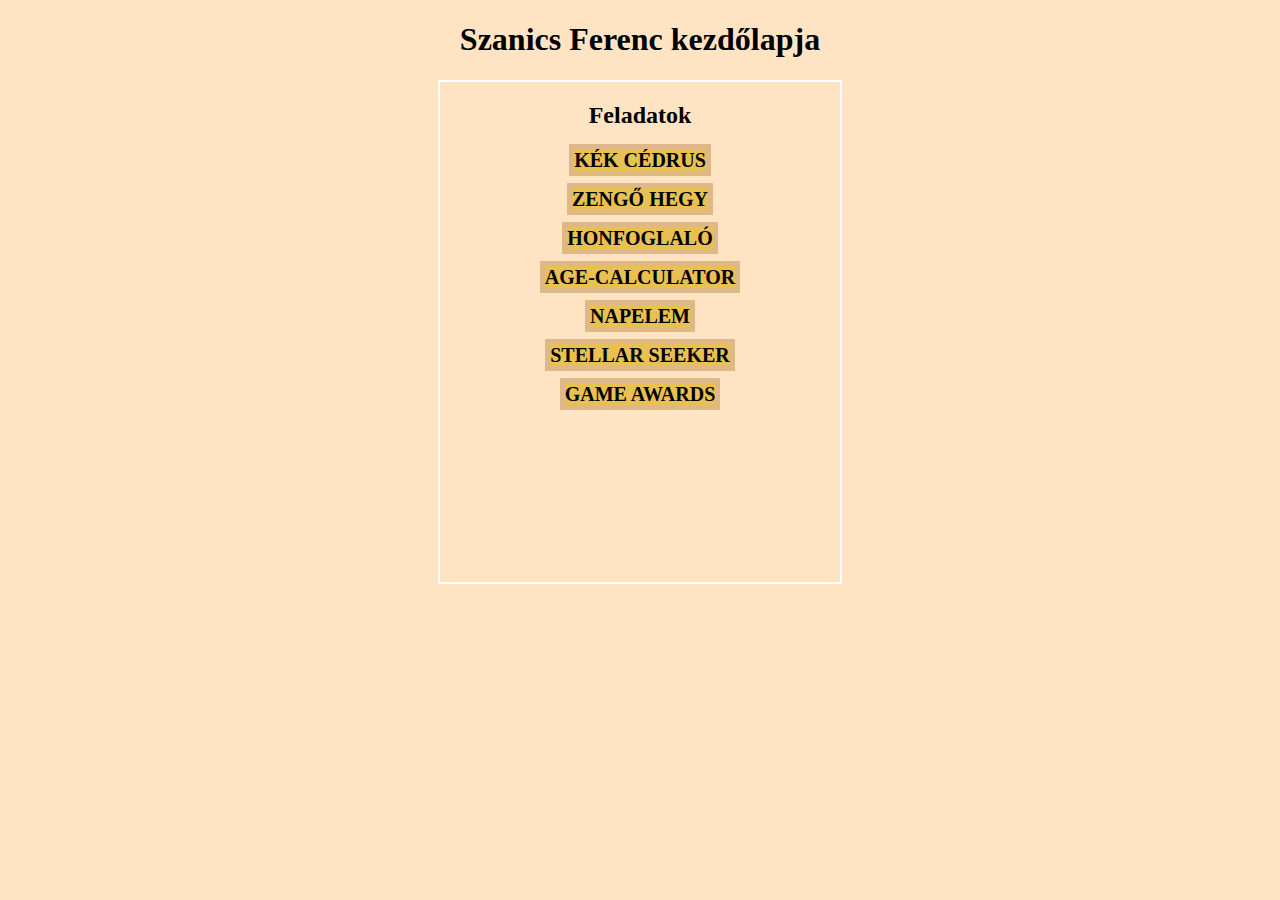
<file: index.html>
<!DOCTYPE html>
<html lang="en">
<head>
    <meta charset="UTF-8">
    <meta name="viewport" content="width=device-width, initial-scale=1.0">
    <title>Bemutatkozás</title>
</head>
<body>
    <style>
        h1{
            text-align: center;
        }
        body{
            background-color:bisque;
        }
        a{
            background-color: rgb(233, 193, 83);
            color: black;
            font-size: 20px;
            font-weight: bold;
            text-decoration: none;
            text-transform: uppercase;
            border: 5px solid burlywood;
        }
        a:hover{
            background-color: rgb(255, 238, 190);
            border: 5px solid rgb(255, 213, 158);
        }
        #container{
            border: 2px solid white;
            width: 400px;
            height: 500px;
            text-align: center;
            margin: auto;
            vertical-align: middle;
        }
    </style>
    <h1>Szanics Ferenc kezdőlapja</h1>
    <div id="container">
    <h2>Feladatok</h2>
    <p><a href="/gitlabor3/index.html" target="_blank">Kék cédrus</a></p>
    <p><a href="/Zengő hegy/Zengő.html" target="_blank">Zengő hegy</a></p>
    <p><a href="/honfoglalo/index.html" target="_blank">Honfoglaló</a></p>
    <p><a href="/Age-calculator/index.html" target="_blank">Age-calculator</a></p>
    <p><a href="/web/napelem.html" target="_blank">Napelem</a></p>
    <p><a href="/Stellar Seeker/index.html" target="_blank">Stellar Seeker</a></p>
    <p><a href="/2. feladat/gameawards.html" target="_blank">Game awards</a></p>
    </div>
</body>
</html>
</file>
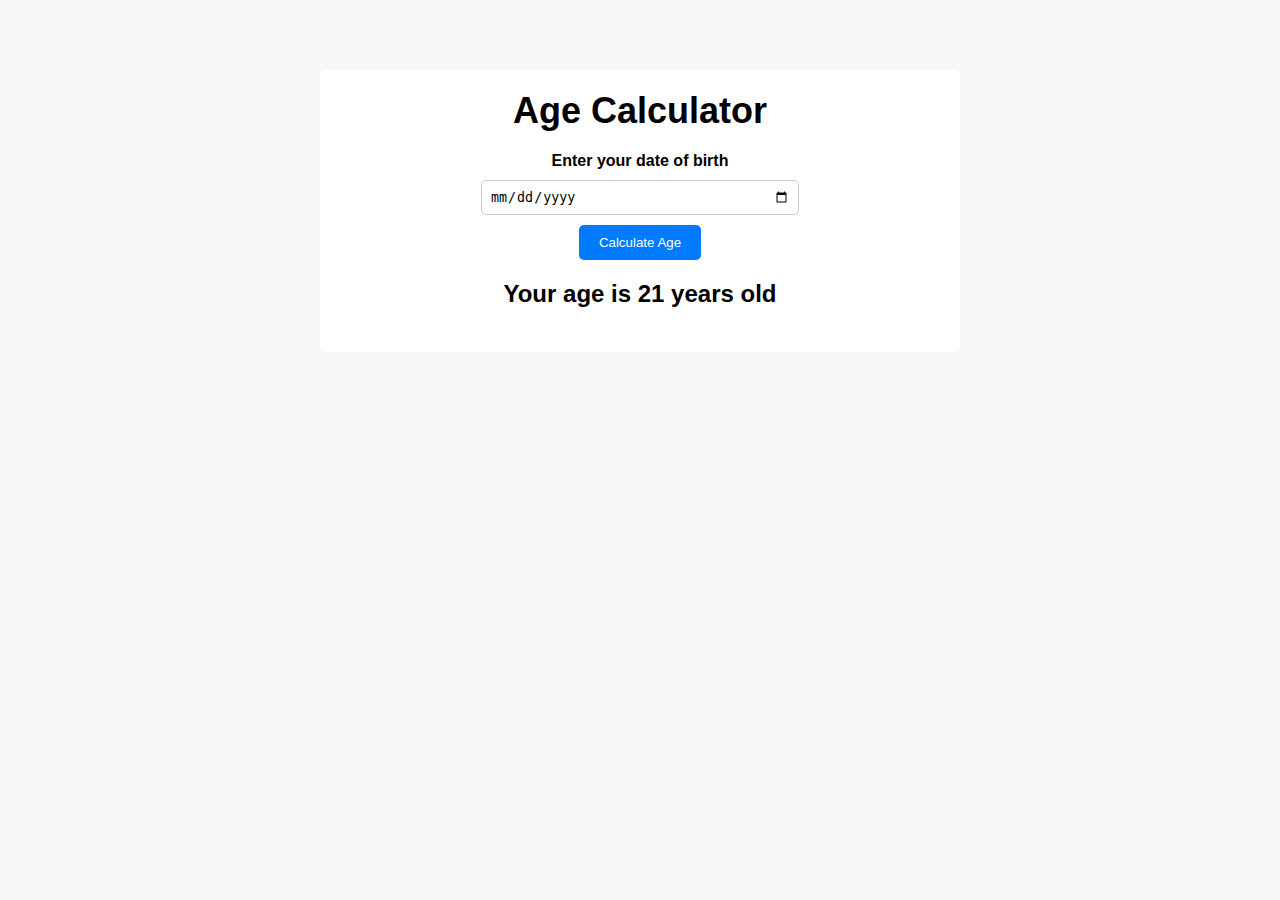
<file: Age-calculator/index.html>
<!DOCTYPE html>
<html lang="en">
<head>
    <meta charset="UTF-8">
    <meta name="viewport" content="width=device-width, initial-scale=1.0">
    <link rel="stylesheet" href="style.css">
    <title>Age calculator</title>
</head>
<body>
    <div class="container">
        <h1>Age Calculator</h1>
        <div class="form">
            <label for="birthdat">Enter your date of birth</label>
            <input type="date" id="birthday" name="birthday">
            <button id="btn">Calculate Age</button>
            <p id="result">Your age is 21 years old</p>
        </div>
    </div>
    <script src="index.js"></script>
</body>
</html>
</file>
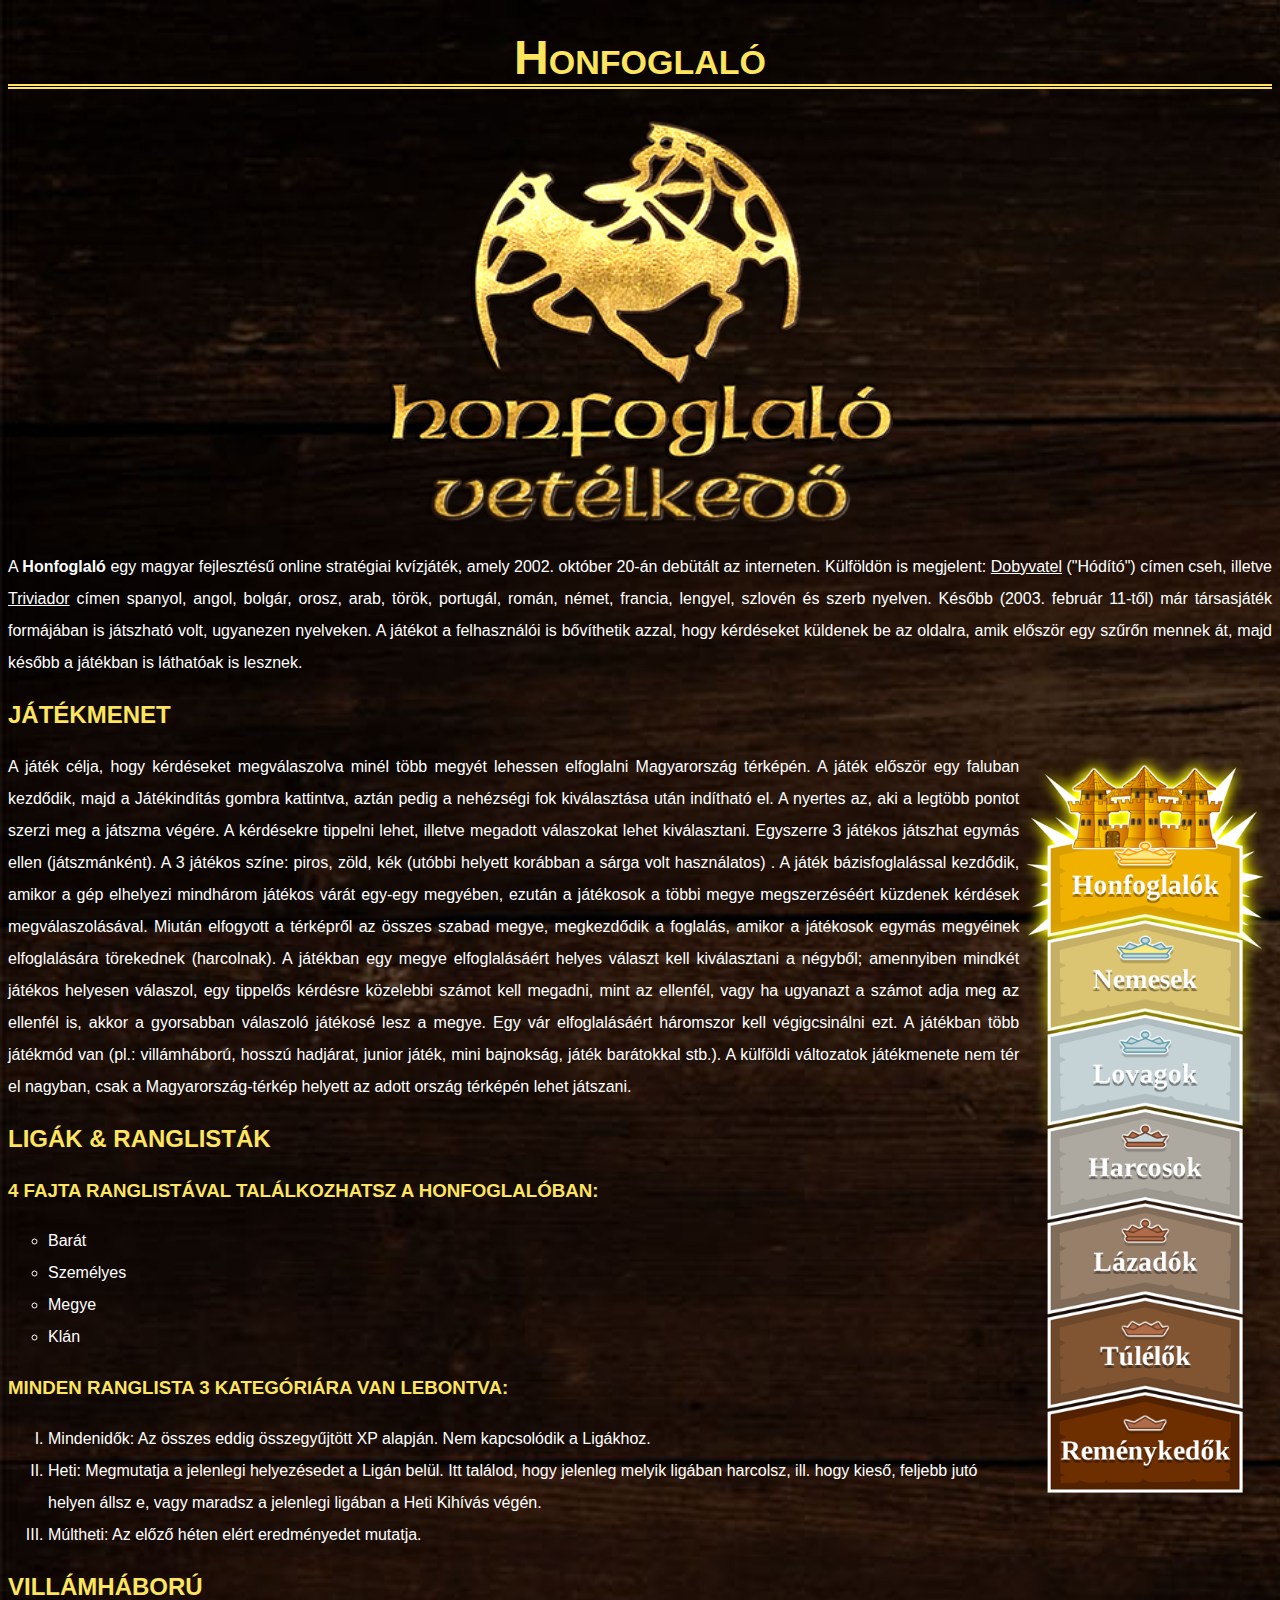
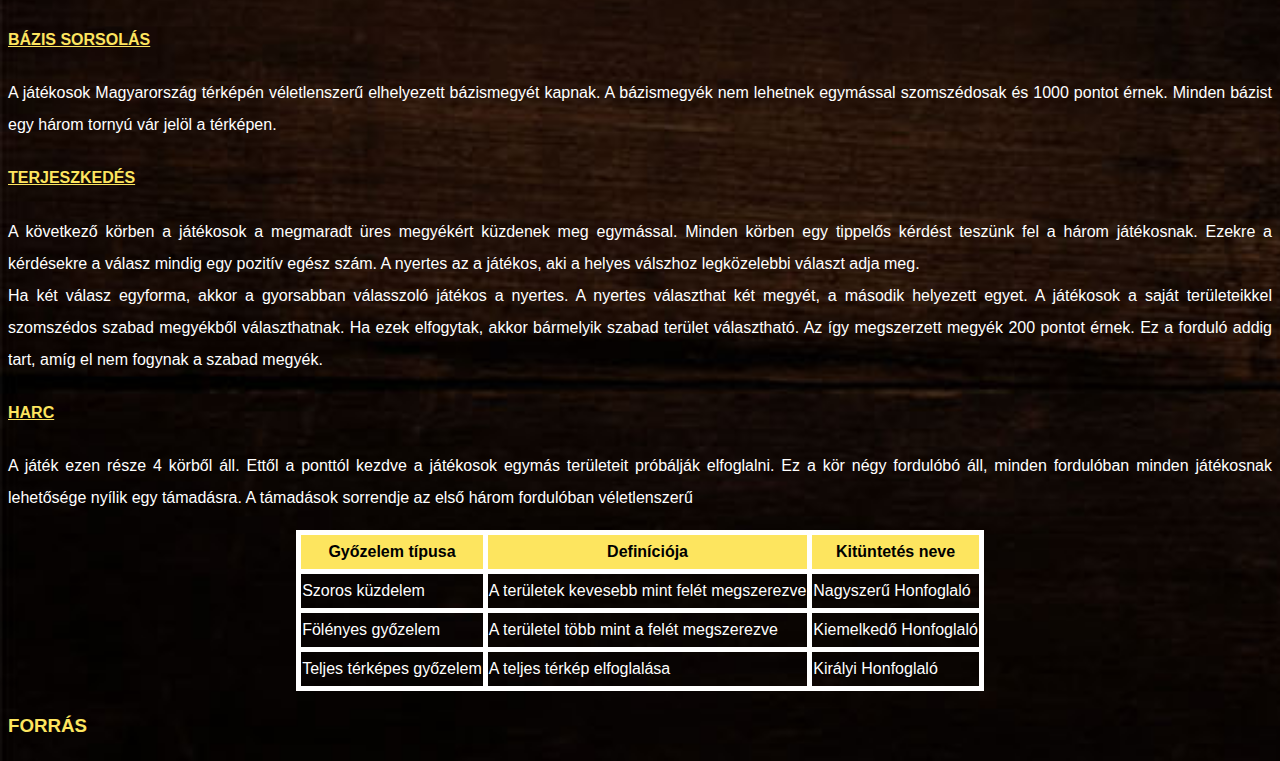
<file: honfoglalo/index.html>
<!DOCTYPE html>
<html lang="hu">
<head>
    <meta charset="UTF-8">
    <meta name="viewport" content="width=device-width, initial-scale=1.0">
    <link rel="stylesheet" href="honfoglalo.css">
    <title>Honfoglaló</title>
</head>
<body>
    <h1>Honfoglaló</h1>
<p class="kozepre"><img src="logo.png" id="logo"  alt="Honfoglaló játék logója" title="Honfoglaló játék logója"></p>
<p>A <b>Honfoglaló</b> egy magyar fejlesztésű online stratégiai kvízjáték, amely 2002. október 20-án debütált az interneten. Külföldön is megjelent:  <u>Dobyvatel</u> ("Hódító") címen cseh, illetve <u>Triviador</u> címen spanyol, angol, bolgár, orosz, arab, török, portugál, román, német, francia, lengyel, szlovén és szerb nyelven. Később (2003. február 11-től) már társasjáték formájában is játszható volt, ugyanezen nyelveken. A játékot a felhasználói is bővíthetik azzal, hogy kérdéseket küldenek be az oldalra, amik először egy szűrőn mennek át, majd később a játékban is láthatóak is lesznek.</p>

<h2>JÁTÉKMENET</h2>
<img src="League.png" class="klanok" alt="Klánok a honfoglalóban" title="Klánok a honfoglalóban">
<p>A játék célja, hogy kérdéseket megválaszolva minél több megyét lehessen elfoglalni Magyarország térképén. A játék először egy faluban kezdődik, majd a Játékindítás gombra kattintva, aztán pedig a nehézségi fok kiválasztása után indítható el. A nyertes az, aki a legtöbb pontot szerzi meg a játszma végére. A kérdésekre tippelni lehet, illetve megadott válaszokat lehet kiválasztani. Egyszerre 3 játékos játszhat egymás ellen (játszmánként). A 3 játékos színe: piros, zöld, kék (utóbbi helyett korábban a sárga volt használatos) . A játék bázisfoglalással kezdődik, amikor a gép elhelyezi mindhárom játékos várát egy-egy megyében, ezután a játékosok a többi megye megszerzéséért küzdenek kérdések megválaszolásával. Miután elfogyott a térképről az összes szabad megye, megkezdődik a foglalás, amikor a játékosok egymás megyéinek elfoglalására törekednek (harcolnak). A játékban egy megye elfoglalásáért helyes választ kell kiválasztani a négyből; amennyiben mindkét játékos helyesen válaszol, egy tippelős kérdésre közelebbi számot kell megadni, mint az ellenfél, vagy ha ugyanazt a számot adja meg az ellenfél is, akkor a gyorsabban válaszoló játékosé lesz a megye. Egy vár elfoglalásáért háromszor kell végigcsinálni ezt. A játékban több játékmód van (pl.: villámháború, hosszú hadjárat, junior játék, mini bajnokság, játék barátokkal stb.). A külföldi változatok játékmenete nem tér el nagyban, csak a Magyarország-térkép helyett az adott ország térképén lehet játszani.</p>

<h2>LIGÁK & RANGLISTÁK</h2>
<h3>4 FAJTA RANGLISTÁVAL TALÁLKOZHATSZ A HONFOGLALÓBAN:</h3>
<ul class="kor">
    <li>Barát</li>
    <li>Személyes</li>
    <li>Megye</li>
    <li>Klán</li>
</ul>
<h3>MINDEN RANGLISTA 3 KATEGÓRIÁRA VAN LEBONTVA:</h3>
<ol class="romai">
    <li>Mindenidők: Az összes eddig összegyűjtött XP alapján. Nem kapcsolódik a Ligákhoz.</li>
    <li>Heti: Megmutatja a jelenlegi helyezésedet a Ligán belül. Itt találod, hogy jelenleg melyik ligában harcolsz, ill. hogy kieső, feljebb jutó helyen állsz e, vagy maradsz a jelenlegi ligában a Heti Kihívás végén.</li>
    <li>Múltheti: Az előző héten elért eredményedet mutatja.</li>
</ol>
<h2>VILLÁMHÁBORÚ</h2>
<h4><u>Bázis sorsolás</u></h4>
<p>A játékosok Magyarország térképén véletlenszerű elhelyezett bázismegyét kapnak. A bázismegyék nem lehetnek egymással szomszédosak és 1000 pontot érnek. Minden bázist egy három tornyú vár jelöl a térképen.</p>
<h4><u>Terjeszkedés</u></h4>
<p>A következő körben a játékosok a megmaradt üres megyékért küzdenek meg egymással. Minden körben egy tippelős kérdést teszünk fel a három játékosnak. Ezekre a kérdésekre a válasz mindig egy pozitív egész szám. A nyertes  az a játékos, aki a  helyes válszhoz legközelebbi választ adja meg.<br>
    Ha két válasz egyforma, akkor a gyorsabban válasszoló játékos a nyertes. A nyertes választhat két megyét, a második helyezett egyet. A játékosok a saját területeikkel szomszédos szabad megyékből választhatnak. Ha ezek elfogytak, akkor bármelyik szabad terület választható. Az így megszerzett megyék 200 pontot érnek. Ez a forduló addig tart, amíg el nem fogynak a szabad megyék.
</p>
<h4><u>Harc</u></h4>
<p>A játék ezen része 4 körből áll. Ettől a ponttól kezdve a játékosok egymás területeit próbálják elfoglalni. Ez a kör négy fordulóbó áll, minden fordulóban minden játékosnak lehetősége nyílik egy támadásra. A támadások sorrendje az első három fordulóban véletlenszerű</p>
<table>
    <thead>
        <th>Győzelem típusa</th>
        <th>Definíciója</th>
        <th>Kitüntetés neve</th>
    </thead>
    <tbody>
        <tr>
            <td>Szoros küzdelem</td>
            <td>A területek kevesebb mint felét megszerezve</td>
            <td>Nagyszerű Honfoglaló</td>
        </tr>
        <tr>
            <td>Fölényes győzelem</td>
            <td>A területel több mint a felét megszerezve</td>
            <td>Kiemelkedő Honfoglaló</td>
        </tr>
        <tr>
            <td>Teljes térképes győzelem</td>
            <td>A teljes térkép elfoglalása</td>
            <td>Királyi Honfoglaló</td>
        </tr>
    </tbody>
</table>
<h3><a href="https://hu.wikipedia.org/wiki/Honfoglal%C3%B3" target="_blank">Forrás</a></h3>
</body>
</html>
</file>
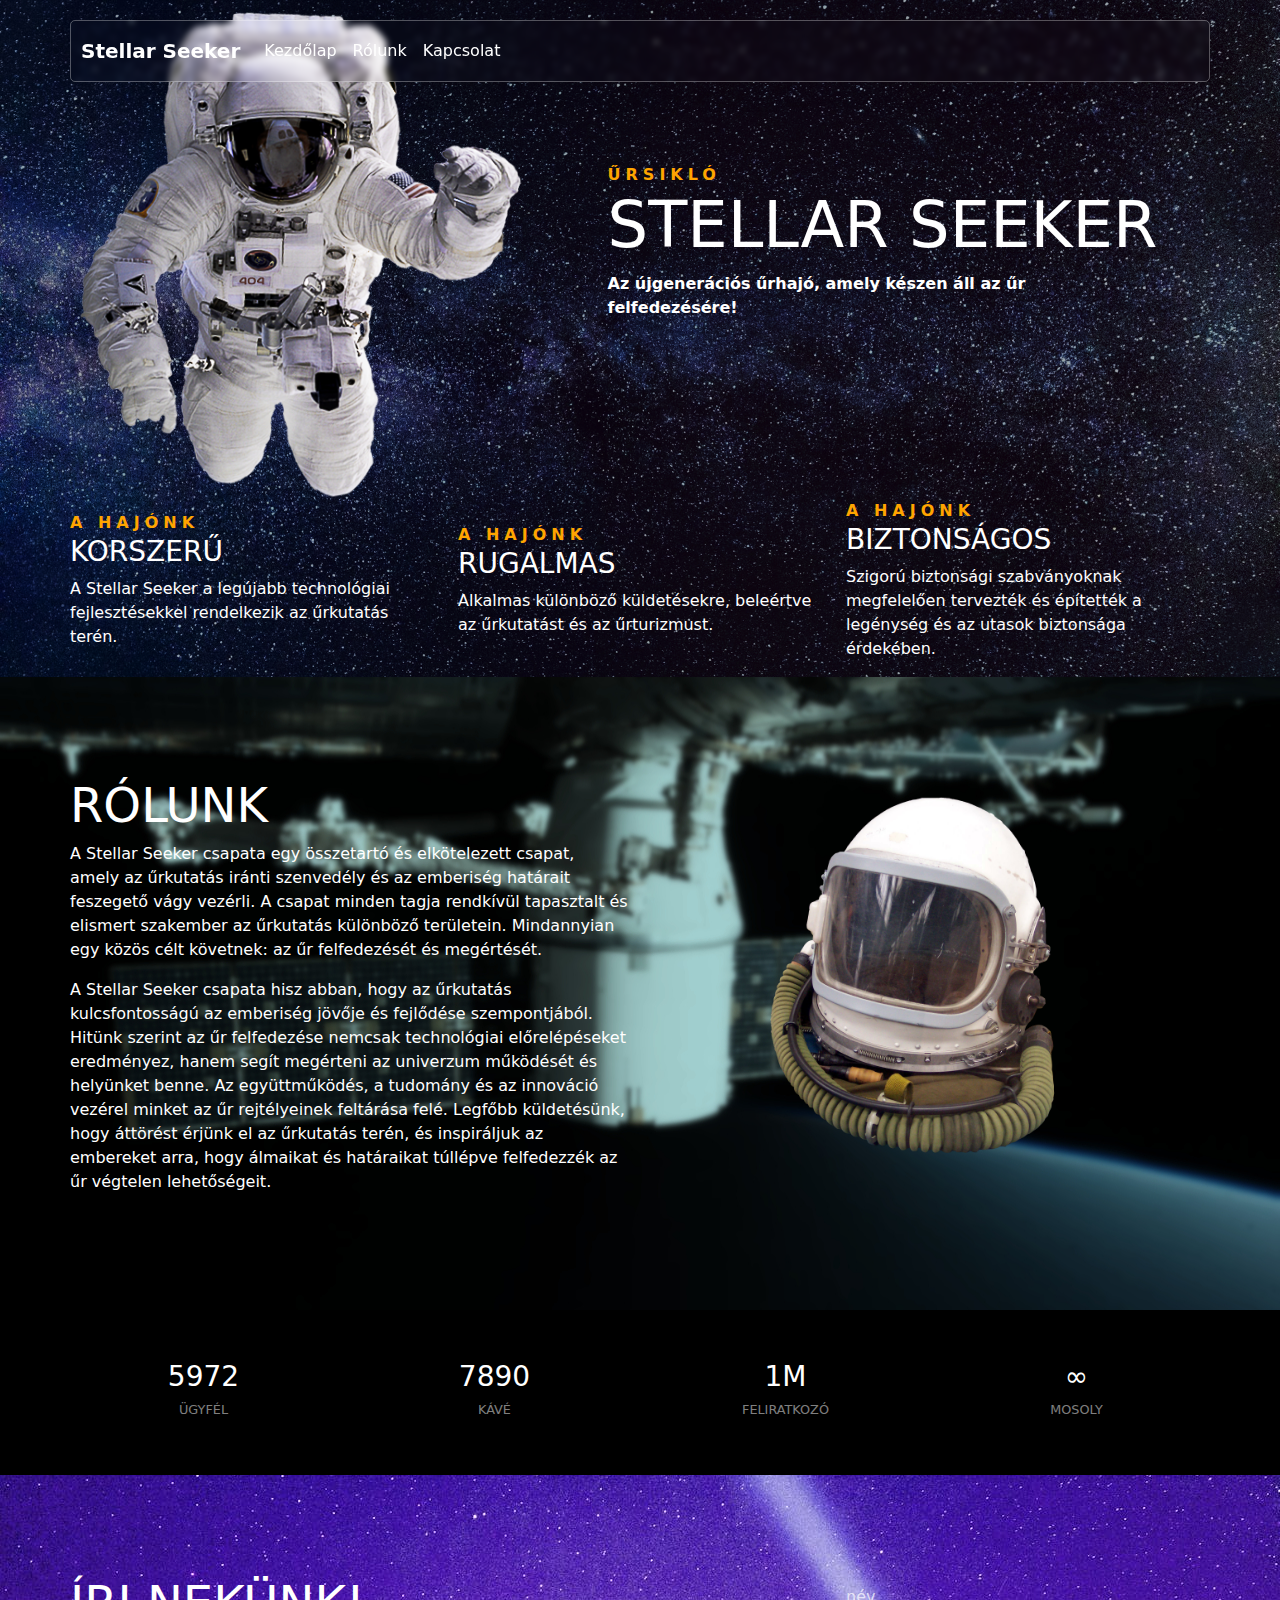
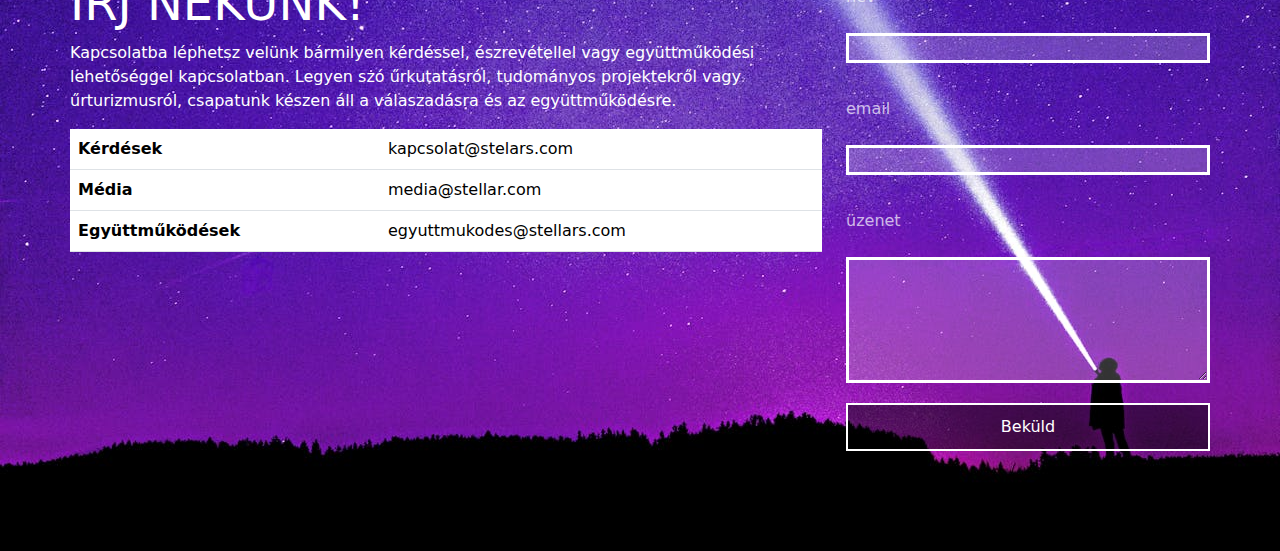
<file: Stellar Seeker/index.html>
<!DOCTYPE html>
<html lang="hu">

<head>
  <meta charset="UTF-8">
  <meta name="viewport" content="width=device-width, initial-scale=1.0">
  <link rel="stylesheet" href="bootstrap-5.3.3-dist/css/bootstrap.css">
  <script defer src="bootstrap-5.3.3-dist/js/bootstrap.js"></script>
  <link rel="stylesheet" href="style.css">
  <title>Stellar Seeker - Űrutazás, mindenkinek</title>
</head>

<body>
  <div class="container-fluid">
    <nav class="navbar navbar-expand-lg container">
      <div class="container-fluid">
        <a class="navbar-brand" href="#">Stellar Seeker</a>
        <button class="navbar-toggler" type="button" data-bs-toggle="collapse" data-bs-target="#navbarNav" aria-controls="navbarNav" aria-expanded="false" aria-label="Toggle navigation">
          <span class="navbar-toggler-icon"></span>
        </button>
        <div class="collapse navbar-collapse" id="navbarNav">
          <!-- navbar helye -->
          <ul class="navbar-nav dropdown-menu-end">
            <li class="nav-item"><a class="nav-link" href="#hero">Kezdőlap</a></li>
            <li class="nav-item"><a class="nav-link" href="#about">Rólunk</a></li>
            <li class="nav-item"><a class="nav-link" href="#contact">Kapcsolat</a></li>
          </ul>
        </div>
      </div>
    </nav>

    <section id="hero">
      <div class="container">
        <div class="row">
          <div class="col-md-5">
            <img src="image/astronaut.png" alt="asztronauta" title="asztronauta">
          </div>
          <div class="col-md-7">
            <div>
              <div class="eyebrow">Űrsikló</div>
              <h1>Stellar Seeker</h1>
              <p><b>Az újgenerációs űrhajó, amely készen áll az űr felfedezésére!</b></p>
            </div>
          </div>
        </div>
        <div class="row">
          <div class="col-md-4">
            
            <div>
              <div class="eyebrow">A hajónk</div>
              <h3>Korszerű</h3>
              <p>A Stellar Seeker a legújabb technológiai fejlesztésekkel rendelkezik az űrkutatás terén.</p>
            </div>
          </div>
          <div class="col-md-4">
            
            <div>
              <div class="eyebrow">A hajónk</div>
              <h3>Rugalmas</h3>
              <p>Alkalmas különböző küldetésekre, beleértve az űrkutatást és az űrturizmust.</p>
            </div>
          </div>
          <div class="col-md-4">
            
            <div>
              <div class="eyebrow">A hajónk</div>
              <h3>Biztonságos</h3>
              <p>Szigorú biztonsági szabványoknak megfelelően tervezték és építették a legénység és az utasok biztonsága érdekében.</p>
            </div>
          </div>
        </div>
      </div>
    </section>

    <section id="about">
      <div class="container">
        <div class="row">
          <div class="col-lg-6">
           <span> <h2>Rólunk</h2></span>
            <p>A Stellar Seeker csapata egy összetartó és elkötelezett csapat, amely az űrkutatás iránti szenvedély és az emberiség határait feszegető vágy vezérli. A csapat minden tagja rendkívül tapasztalt és elismert szakember az űrkutatás különböző területein. Mindannyian egy közös célt követnek: az űr felfedezését és megértését.</p>
            <p>A Stellar Seeker csapata hisz abban, hogy az űrkutatás kulcsfontosságú az emberiség jövője és fejlődése szempontjából. Hitünk szerint az űr felfedezése nemcsak technológiai előrelépéseket eredményez, hanem segít megérteni az univerzum működését és helyünket benne. Az együttműködés, a tudomány és az innováció vezérel minket az űr rejtélyeinek feltárása felé. Legfőbb küldetésünk, hogy áttörést érjünk el az űrkutatás terén, és inspiráljuk az embereket arra, hogy álmaikat és határaikat túllépve felfedezzék az űr végtelen lehetőségeit.</p>
          </div>
          <div class="col-lg-6">
            <img src="image/helmet.png" alt="űrhajós sisak" title="űrhajós sisak" id="helmet-img">
          </div>
        </div>
      </div>
    </section>

    <section id="results">
      <div class="container">
        <div class="row">
          <div class="col-md-3">
            <h3>5972</h3>
            <h5>ügyfél</h5>
          </div>

          <div class="col-lg-3">
            <h3>7890</h3>
            <h5>kávé</h5>
          </div>

          <div class="col-md-3">
            <h3>1M</h3>
            <h5>feliratkozó</h5>
          </div>

          <div class="col-md-3">
            <h3>∞</h3>
            <h5>mosoly</h5>
          </div>
        </div>
      </div>
    </section>

    <section id="contact">
      <div class="container">
        <div class="row">
          <div class="col-md-6 col-lg-8">
            <h2>Írj nekünk!</h2>
            <p>Kapcsolatba léphetsz velünk bármilyen kérdéssel, észrevétellel vagy együttműködési lehetőséggel kapcsolatban. Legyen szó űrkutatásról, tudományos projektekről vagy űrturizmusról, csapatunk készen áll a válaszadásra és az együttműködésre.</p>

            <table class="table">
              <tr>
                <th>Kérdések</th>
                <td>kapcsolat@stelars.com</td>
              </tr>
              <tr>
                <th>Média</th>
                <td>media@stellar.com</td>
              </tr>
              <tr>
                <th>Együttműködések</th>
                <td>egyuttmukodes@stellars.com</td>
              </tr>
            </table>

          </div>
          <div class="col-md-6 col-lg-4">
            <form action="#">
              <label for="name">név</label><br>
              <input type="text" name="name" id="name"><br>
  
              <label for="email">email</label><br>
              <input type="email" name="email" id="email"><br>
  
              <label for="message">üzenet</label><br>
              <textarea name="message" id="" cols="30" rows="5"></textarea>

              <input type="submit" value="Beküld">
            </form>
          </div>
        </div>
      </div>
    </section>
  </div>
</body>

</html>
</file>
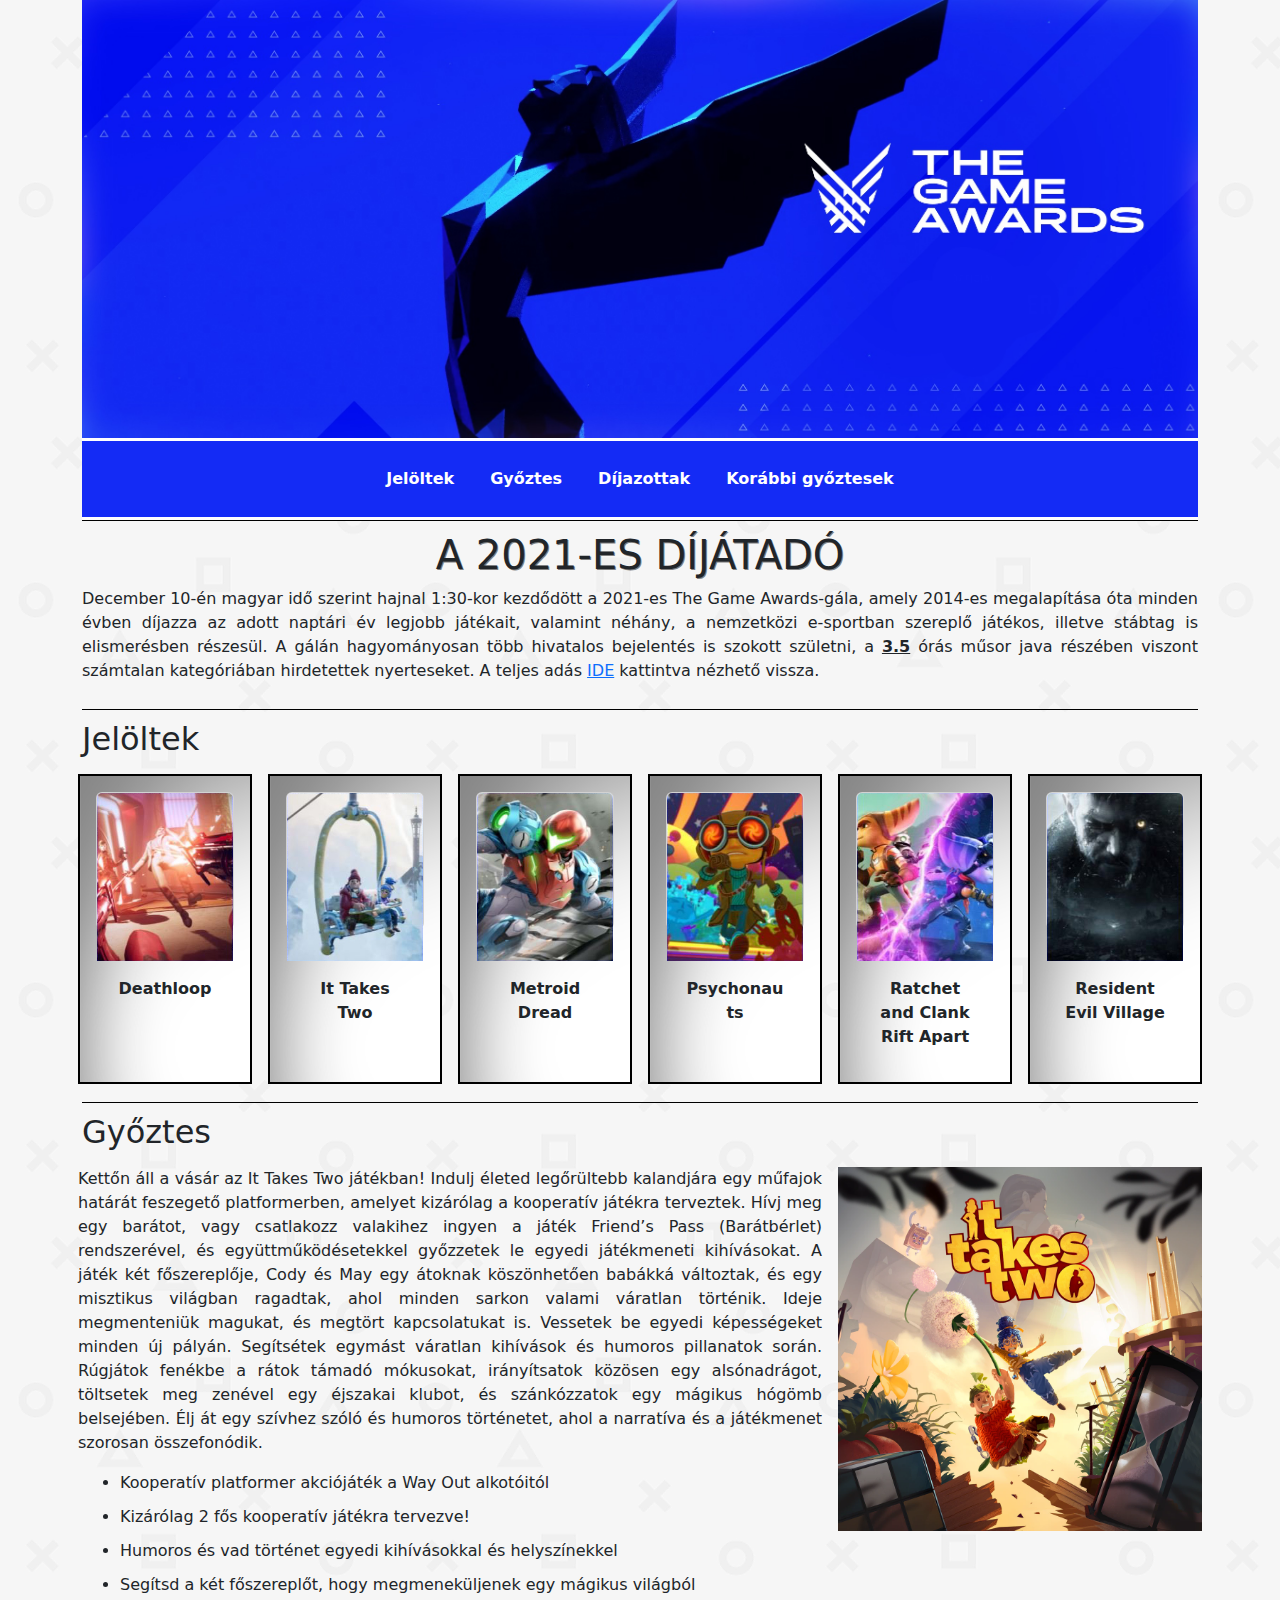
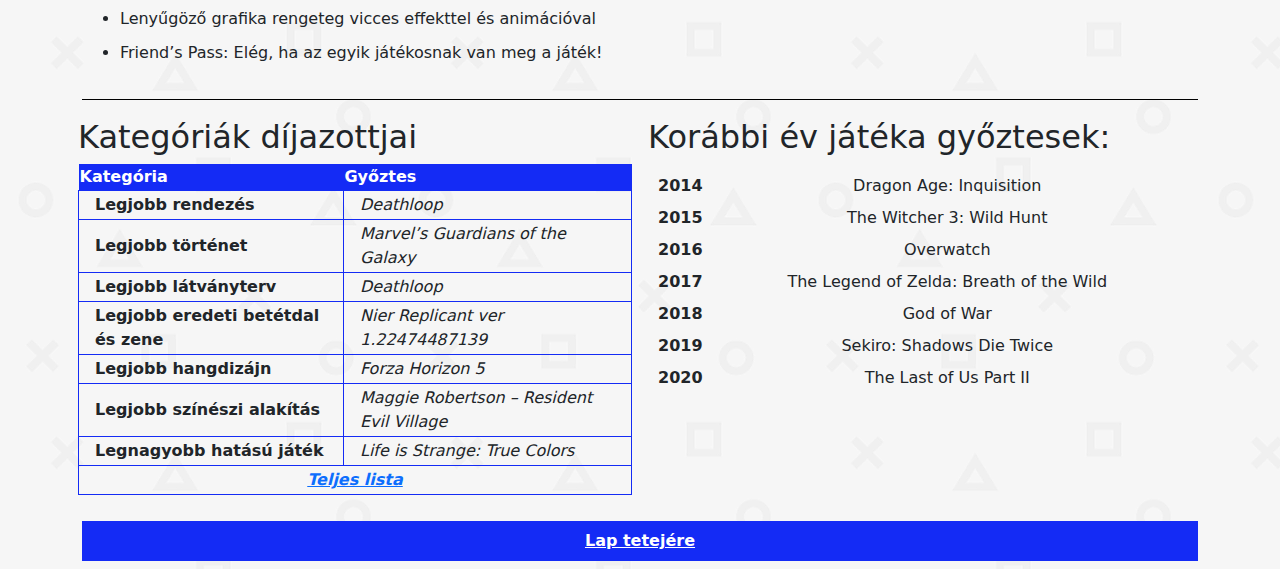
<file: 2. feladat/gameawards.html>
<!DOCTYPE html>
<html>
<head>
    <meta charset="UTF-8">
    <meta name="viewport" content="width=device-width, initial-scale=1.0">
    <link rel="stylesheet" href="style.css">
    <link href="https://cdn.jsdelivr.net/npm/bootstrap@5.3.3/dist/css/bootstrap.min.css" rel="stylesheet" integrity="sha384-QWTKZyjpPEjISv5WaRU9OFeRpok6YctnYmDr5pNlyT2bRjXh0JMhjY6hW+ALEwIH" crossorigin="anonymous">
    <title>The Game Awards</title>
</head>
<body>
    <header id="fejlec">
        <div class="container h-70">
            <img src="header.jpg" alt="Game Awards" class="img-fluid w-100">
        </div>
    </header>
  
    <div class="container h-100">
        <nav class="navbar navbar-expand-sm navbar-light justify-content-center">
            <ul class="navbar-nav m-auto">
                <li class="nav-item">
                    <a class="nav-link text-white fw-bold" href="#jeloltek">Jelöltek</a>
                </li>
                <li class="nav-item">
                    <a class="nav-link text-white fw-bold" href="#gyoztes">Győztes</a>
                </li>
                <li class="nav-item">
                    <a class="nav-link text-white fw-bold" href="#dijazottak">Díjazottak</a>
                </li>
                <li class="nav-item">
                    <a class="nav-link text-white fw-bold" href="#korabbiGyoztesek">Korábbi győztesek</a>
                </li>
            </ul>
        </nav>
        <section id="bevezeto">
            <h1 class="text-center">A 2021-es díjátadó</h1>
            <p>December 10-én magyar idő szerint hajnal 1:30-kor kezdődött a 2021-es The Game Awards-gála, amely 2014-es megalapítása óta minden évben díjazza az adott naptári év legjobb játékait, valamint néhány, a nemzetközi e-sportban szereplő játékos, illetve stábtag is elismerésben részesül. A gálán hagyományosan több hivatalos bejelentés is szokott születni, a <span style="font-weight: bold; text-decoration: underline;">3.5</span> órás műsor java részében viszont számtalan kategóriában hirdetettek nyerteseket. A teljes adás <a href="https://www.youtube.com/watch?v=OS4m2O3V93o" target="_blank">IDE</a> kattintva nézhető vissza.</p>
        </section>
        <section>
            <h2 id="jeloltek">Jelöltek</h2>
            <div class="row ">
                <div class="p-2 col-lg-2">
                    <div class="p-3 h-100 info bg-white">
                        <div class="card h-50">
                            <img class="card-img-top" src="deathloop.jpg" alt="Deathloop" title="Deathloop">
                            <div class="card-body align-items-center d-flex justify-content-center">
                                <p class="card-text text-center fw-bold">Deathloop</p>
                            </div>
                        </div>
                    </div>
                </div>
                <div class="p-2 col-lg-2">
                    <div class="p-3 h-100 info bg-white">
                        <div class="card h-50">
                            <img class="card-img-top" src="ittakestwo.jpg" alt="It Takes Two" title="It Takes Two">
                            <div class="card-body align-items-center d-flex justify-content-center">
                                <p class="card-text text-center fw-bold">It Takes Two</p>
                            </div>
                        </div>
                    </div>
                </div>
                <div class="p-2 col-lg-2">
                    <div class="p-3 h-100 info bg-white">
                        <div class="card h-50">
                            <img class="card-img-top" src="metroid.jpg" alt="Metroid" title="Metroid">
                            <div class="card-body align-items-center d-flex justify-content-center">
                                <p class="card-text text-center fw-bold">Metroid Dread</p>
                            </div>
                        </div>
                    </div>
                </div>
                <div class="p-2 col-lg-2">
                    <div class="p-3 h-100 info bg-white">
                        <div class="card h-50">
                            <img class="card-img-top" src="psychonauts.jpg" alt="Psychonauts" title="Psychonauts">
                            <div class="card-body ">
                                <p class="card-text text-center fw-bold">Psychonauts</p>
                            </div>
                        </div>
                    </div>
                </div>
                <div class="p-2 col-lg-2">
                    <div class="p-3 h-100 info bg-white">
                        <div class="card h-50">
                            <img class="card-img-top" src="ratchetandclank.jpg" alt="Ratchet and Clank" title="Ratchet and Clank">
                            <div class="card-body align-items-center d-flex justify-content-center">
                                <p class="card-text text-center fw-bold">Ratchet and Clank Rift Apart</p>
                            </div>
                        </div>
                    </div>
                </div>
                <div class="p-2 col-lg-2">
                    <div class="p-3 h-100 info bg-white">
                        <div class="card h-50">
                            <img class="card-img-top" src="residentevil.jpg" alt="Resident Evil Village" title="Resident Evil Village">
                            <div class="card-body align-items-center d-flex justify-content-center">
                                <p class="card-text text-center fw-bold">Resident Evil Village</p>
                            </div>
                        </div>
                    </div>
                </div>
            </div>
        </section>
        <section>
            <h2 id="gyoztes">Győztes</h2>
            <div class="row">
                <div class="col-lg-8 p-2">
                    <p style="text-align: justify;">Kettőn áll a vásár az It Takes Two játékban! Indulj életed legőrültebb kalandjára egy műfajok határát feszegető platformerben, amelyet kizárólag a kooperatív játékra terveztek. Hívj meg egy barátot, vagy csatlakozz valakihez ingyen a játék Friend’s Pass (Barátbérlet) rendszerével, és együttműködésetekkel győzzetek le egyedi játékmeneti kihívásokat. A játék két főszereplője, Cody és May egy átoknak köszönhetően babákká változtak, és egy misztikus világban ragadtak, ahol minden sarkon valami váratlan történik. Ideje megmenteniük magukat, és megtört kapcsolatukat is. Vessetek be egyedi képességeket minden új pályán. Segítsétek egymást váratlan kihívások és humoros pillanatok során. Rúgjátok fenékbe a rátok támadó mókusokat, irányítsatok közösen egy alsónadrágot, töltsetek meg zenével egy éjszakai klubot, és szánkózzatok egy mágikus hógömb belsejében. Élj át egy szívhez szóló és humoros történetet, ahol a narratíva és a játékmenet szorosan összefonódik.</p>
                    <ul>
                        <li>Kooperatív platformer akciójáték a Way Out alkotóitól</li>
                    <li>Kizárólag 2 fős kooperatív játékra tervezve!</li>
                    <li>Humoros és vad történet egyedi kihívásokkal és helyszínekkel</li>
                    <li>Segítsd a két főszereplőt, hogy megmeneküljenek egy mágikus világból</li>
                    <li>Lenyűgöző grafika rengeteg vicces effekttel és animációval</li>
                    <li>Friend’s Pass: Elég, ha az egyik játékosnak van meg a játék!</li>
                    </ul>
                </div>
                <div class="col-lg-4 p-2">
                    <img src="winnerimage.jpg" id="gyoztesimg">
                </div>
            </div>
        </section>
        <section>
            <div class="row">
                <div class="p-2 col-lg-6">
                    <h2 id="dijazottak">Kategóriák díjazottjai</h2>
                    <table>
                        <tr>
                           <th>Kategória</th>
                           <th>Győztes</th>
                        </tr>
                        <tr>
                           <td>Legjobb rendezés</td>
                           <td>Deathloop</td>
                        </tr>
                        <tr>
                         <td>Legjobb történet</td>
                            <td>Marvel’s Guardians of the Galaxy</td>
                        </tr>
                        <tr>
                           <td>Legjobb látványterv</td>
                           <td>Deathloop</td>
                        </tr> 
                        <tr>
                           <td>Legjobb eredeti betétdal és zene</td>
                           <td>Nier Replicant ver 1.22474487139</td>
                        </tr>
                        <tr>
                           <td>Legjobb hangdizájn</td>
                           <td>Forza Horizon 5</td>
                        </tr>
                        <tr>
                           <td>Legjobb színészi alakítás</td>
                           <td>Maggie Robertson – Resident Evil Village</td>
                        </tr>
                        <tr>
                           <td>Legnagyobb hatású játék</td>
                           <td>Life is Strange: True Colors</td>
                        </tr>
                        <tr>
                            <td colspan="2"><a href="https://thegameawards.com/nominees/game-of-the-year" target="_blank">Teljes lista</a></td>
                        </tr>
                </table>
                </div>
                <div class="col-lg-6 p-2">
                    <h2 id="korabbiGyoztesek">Korábbi év játéka győztesek:</h2>
                    <div class="felsorolas text-center">
                        <dl>
                            <dt>2014</dt>
                                <dd>Dragon Age: Inquisition</dd>
                            <dt>2015</dt>
                            <dd>The Witcher 3: Wild Hunt</dd>
                            <dt>2016</dt>
                            <dd>Overwatch</dd>
                            <dt>2017</dt>
                            <dd>The Legend of Zelda: Breath of the Wild</dd>
                            <dt>2018</dt>
                            <dd>God of War</dd>
                            <dt>2019</dt>
                            <dd>Sekiro: Shadows Die Twice</dd>
                            <dt>2020</dt>
                            <dd>The Last of Us Part II</dd>
                        </dl>    
                        
                            
                            
                            
                           
                    </div>
                </div>
                
            </div>
        </section>
        <div class="lablec text-center my-2 p-2">
           <a href="#fejlec">Lap tetejére</a>
        </div>
    </div>
   
</body>
</html>
</file>
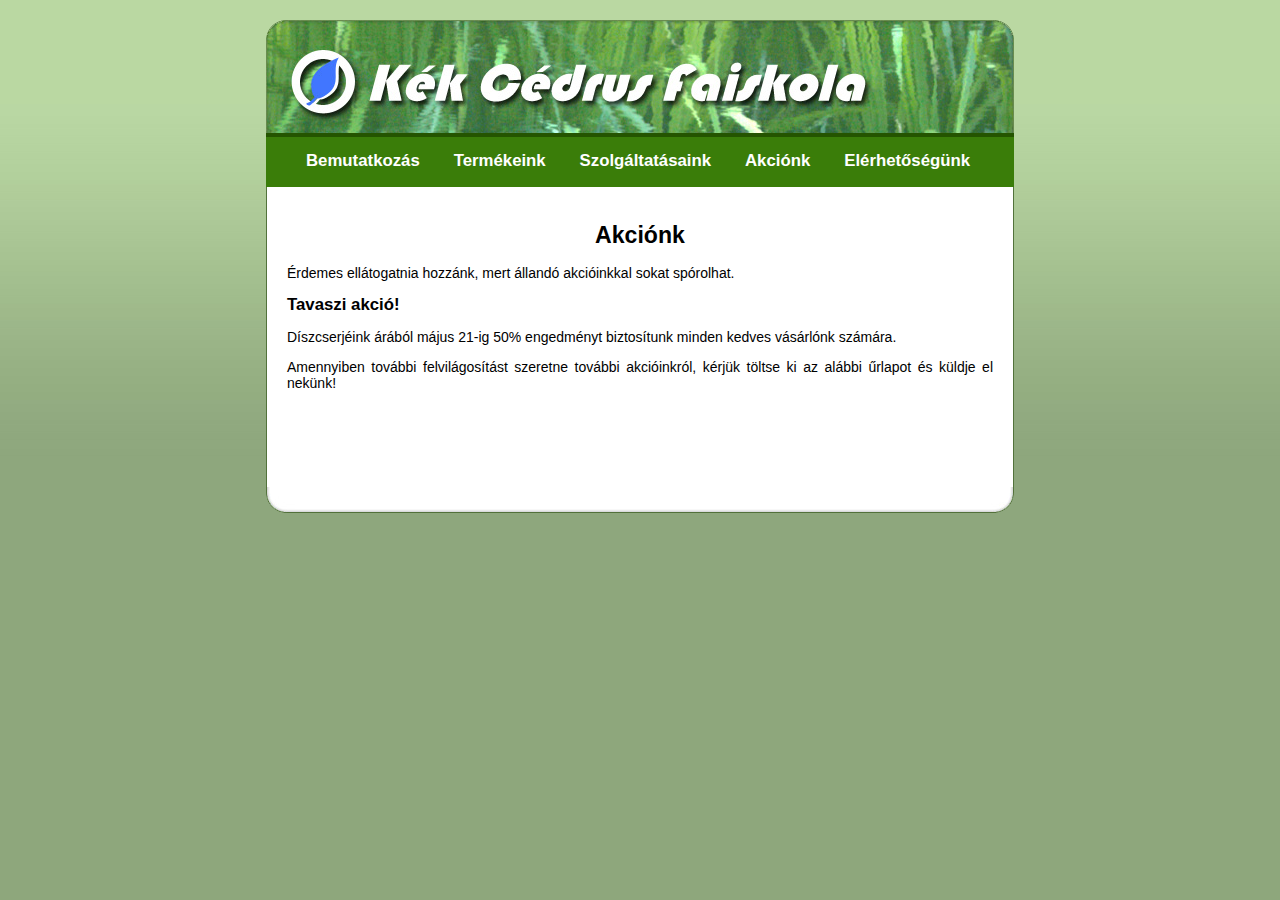
<file: gitlabor3/akcionk.html>
<!DOCTYPE html>
<html>
<head>
<meta charset="utf-8">
<link rel="stylesheet" href="styles.css">
<title>Kék Cédrus Faiskola</title>
</head>
<body>
    
    <div id="felso"></div>
    <div id="menu">
        <ul>
            <li><a href="index.html">Bemutatkozás</a></li>
            <li><a href="termekeink.html">Termékeink</a></li>
            <li><a href="szolgaltatasaink.html">Szolgáltatásaink</a></li>
            <li><a href="akcionk.html">Akciónk</a></li>
            <li><a href="elerhetosegunk.html">Elérhetőségünk</a></li>
        </ul>
    </div>
    <div id="kozepso">
        <div id="belso">
            <h1>Akciónk</h1>
            <p>Érdemes ellátogatnia hozzánk, mert állandó akcióinkkal sokat spórolhat.</p>
            <h2>Tavaszi akció!</h2>
            <p>Díszcserjéink árából május 21-ig 50% engedményt biztosítunk minden kedves vásárlónk számára.</p>
            <p>Amennyiben további felvilágosítást szeretne további akcióinkról, kérjük töltse ki az alábbi űrlapot és küldje el nekünk!</p>
        </div>
    </div>
    <div id="also"></div>
</body>
    </html>
</file>
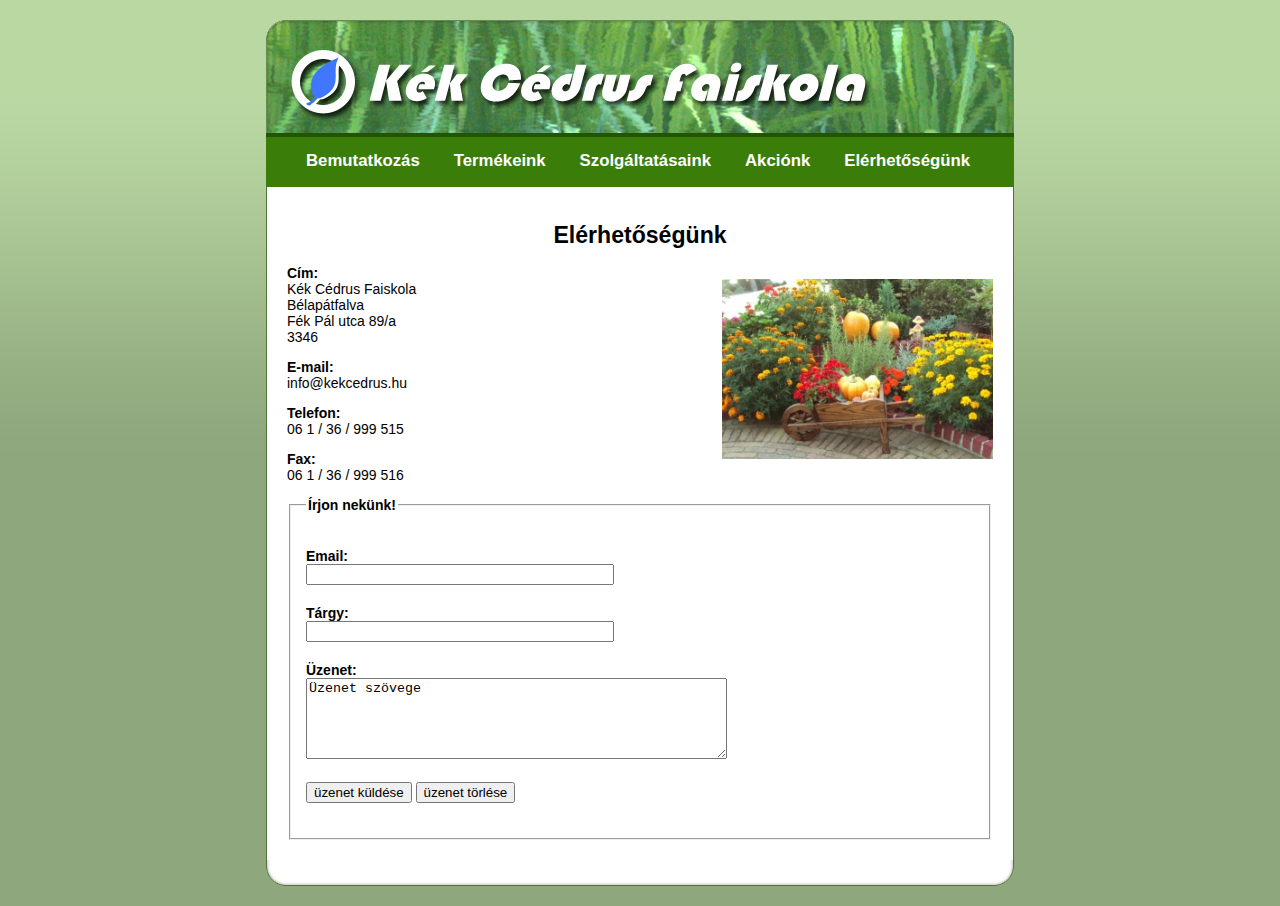
<file: gitlabor3/elerhetosegunk.html>
<!DOCTYPE html>
<html lang="hu">
<head>
<meta charset="utf-8">
<link rel="stylesheet" href="styles.css">
<title>Kék Cédrus Faiskola</title>
</head>
<body>
    <div id="felso"></div>
    <div id="menu">
        <ul>
            <li><a href="index.html">Bemutatkozás</a></li>
            <li><a href="termekeink.html">Termékeink</a></li>
            <li><a href="szolgaltatasaink.html">Szolgáltatásaink</a></li>
            <li><a href="akcionk.html">Akciónk</a></li>
            <li><a href="elerhetosegunk.html">Elérhetőségünk</a></li>
        </ul>
    </div>
    <div id="kozepso">
        <div id="belso">
            <h1>Elérhetőségünk</h1>
            <p class="kep"><img src="garden.jpg" height="180px"></p>
            <p><b>Cím:</b><br>
            Kék Cédrus Faiskola<br>
            Bélapátfalva<br>
            Fék Pál utca 89/a<br>
            3346</p>
            <p><b>E-mail:</b><br>
            info@kekcedrus.hu</p>
            <p><b>Telefon:</b><br>
            06 1 / 36 / 999 515</p>
            <p><b>Fax:</b><br>
            06 1 / 36 / 999 516</p>
        <fieldset><legend>Írjon nekünk!</legend>
            <form>
                <div>
                    Email:<br>
                    <input type="text" name="email">
                </div>
                <div>
                    Tárgy:<br>
                    <input type="text" name="targy" maxlength="30">
                </div>
                <div>
                    Üzenet:<br>
                    <textarea name="uzenet" rows="5" cols="50">Üzenet szövege</textarea>
                </div>
                <div>
                    <input type="submit" name="kuldes" value="üzenet küldése">
                    <input type="reset" value="üzenet törlése">
                </div>
            </form>
        </fieldset>
        </div>
    </div>
    <div id="also"></div>
</body>
</html>
</file>
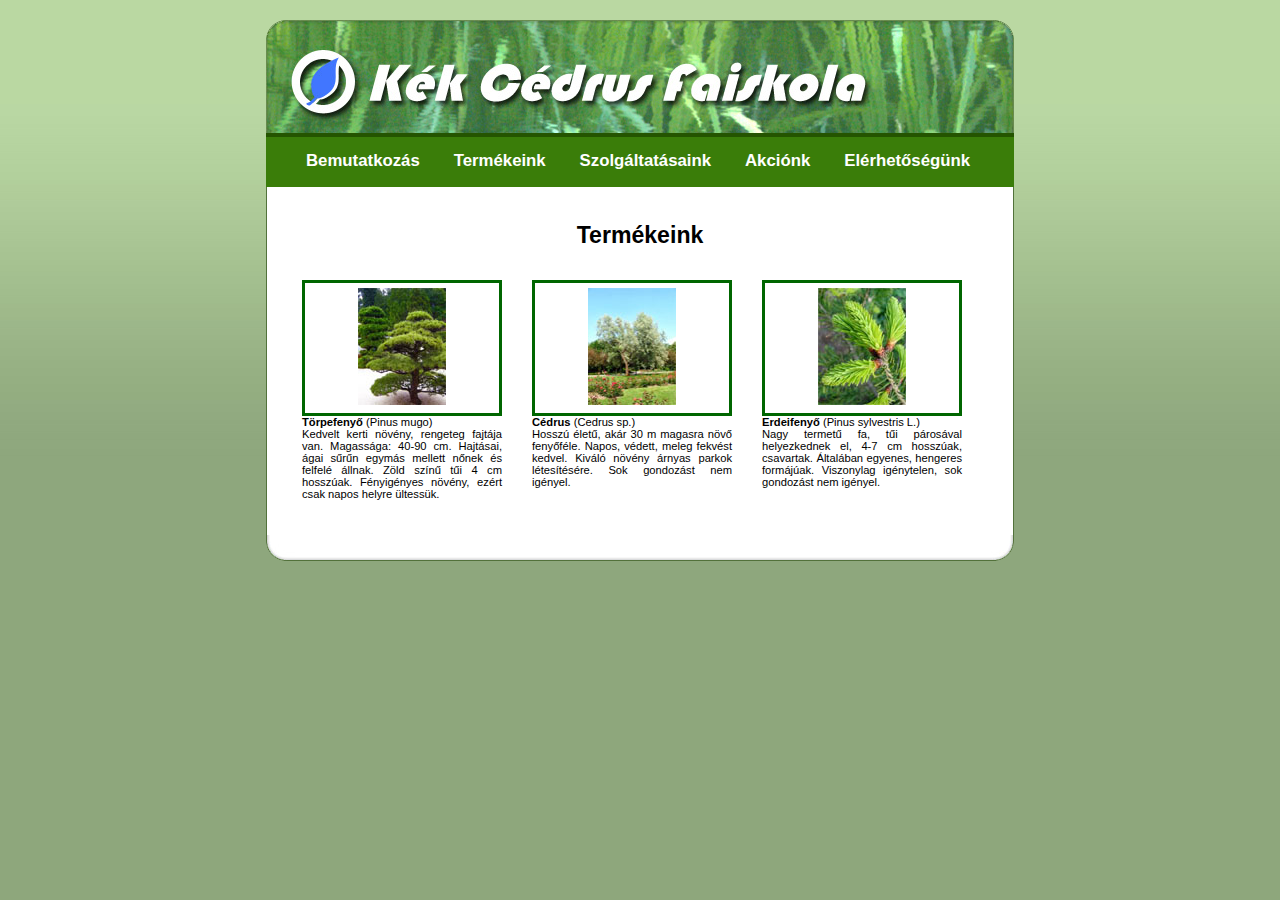
<file: gitlabor3/termekeink.html>
<!DOCTYPE html>
<html lang="hu">
<head>
<meta charset="utf-8">
<link rel="stylesheet" href="styles.css">
<title>Kék Cédrus Faiskola</title>
</head>
<body>
    <div id="felso"></div>
    <div id="menu">
        <ul>
            <li><a href="index.html">Bemutatkozás</a></li>
            <li><a href="termekeink.html">Termékeink</a></li>
            <li><a href="szolgaltatasaink.html">Szolgáltatásaink</a></li>
            <li><a href="akcionk.html">Akciónk</a></li>
            <li><a href="elerhetosegunk.html">Elérhetőségünk</a></li>
        </ul>
    </div>
    <div id="kozepso">
        <div id="belso">
            <h1>Termékeink</h1>
            <div class="termek">
                <div class="termek_kep" ><img src="fa_1.jpg" alt="Pinus mugo"></div>
                <div class="termek_szoveg">
                    <b>Törpefenyő</b> (Pinus mugo)<br>
                    Kedvelt kerti növény, rengeteg fajtája van. Magassága: 40-90 cm. Hajtásai, ágai sűrűn egymás mellett nőnek és felfelé állnak. Zöld színű tűi 4 cm hosszúak. Fényigényes növény, ezért csak napos helyre ültessük.
                </div>
            </div>
            <div class="termek">
                <div class="termek_kep" ><img src="fa_2.jpg" alt="Cedrus sp."></div>
                <div class="termek_szoveg">
                    <b>Cédrus</b> (Cedrus sp.)<br>
                    Hosszú életű, akár 30 m magasra növő fenyőféle. Napos, védett, meleg fekvést kedvel. Kiváló növény árnyas parkok létesítésére. Sok gondozást nem igényel.
                </div>
            </div>
            <div class="termek">
                <div class="termek_kep" ><img src="fa_3.jpg" alt="Pinus sylvestris L."></div>
                <div class="termek_szoveg">
                    <b>Erdeifenyő</b> (Pinus sylvestris L.)<br>
                    Nagy termetű fa, tűi párosával helyezkednek el, 4-7 cm hosszúak, csavartak. Általában egyenes, hengeres formájúak. Viszonylag igénytelen, sok gondozást nem igényel.
                </div>
            </div>
            <div class="clear"></div>
        </div>
    </div>
    <div id="also"></div>
</body>
</html>
</file>
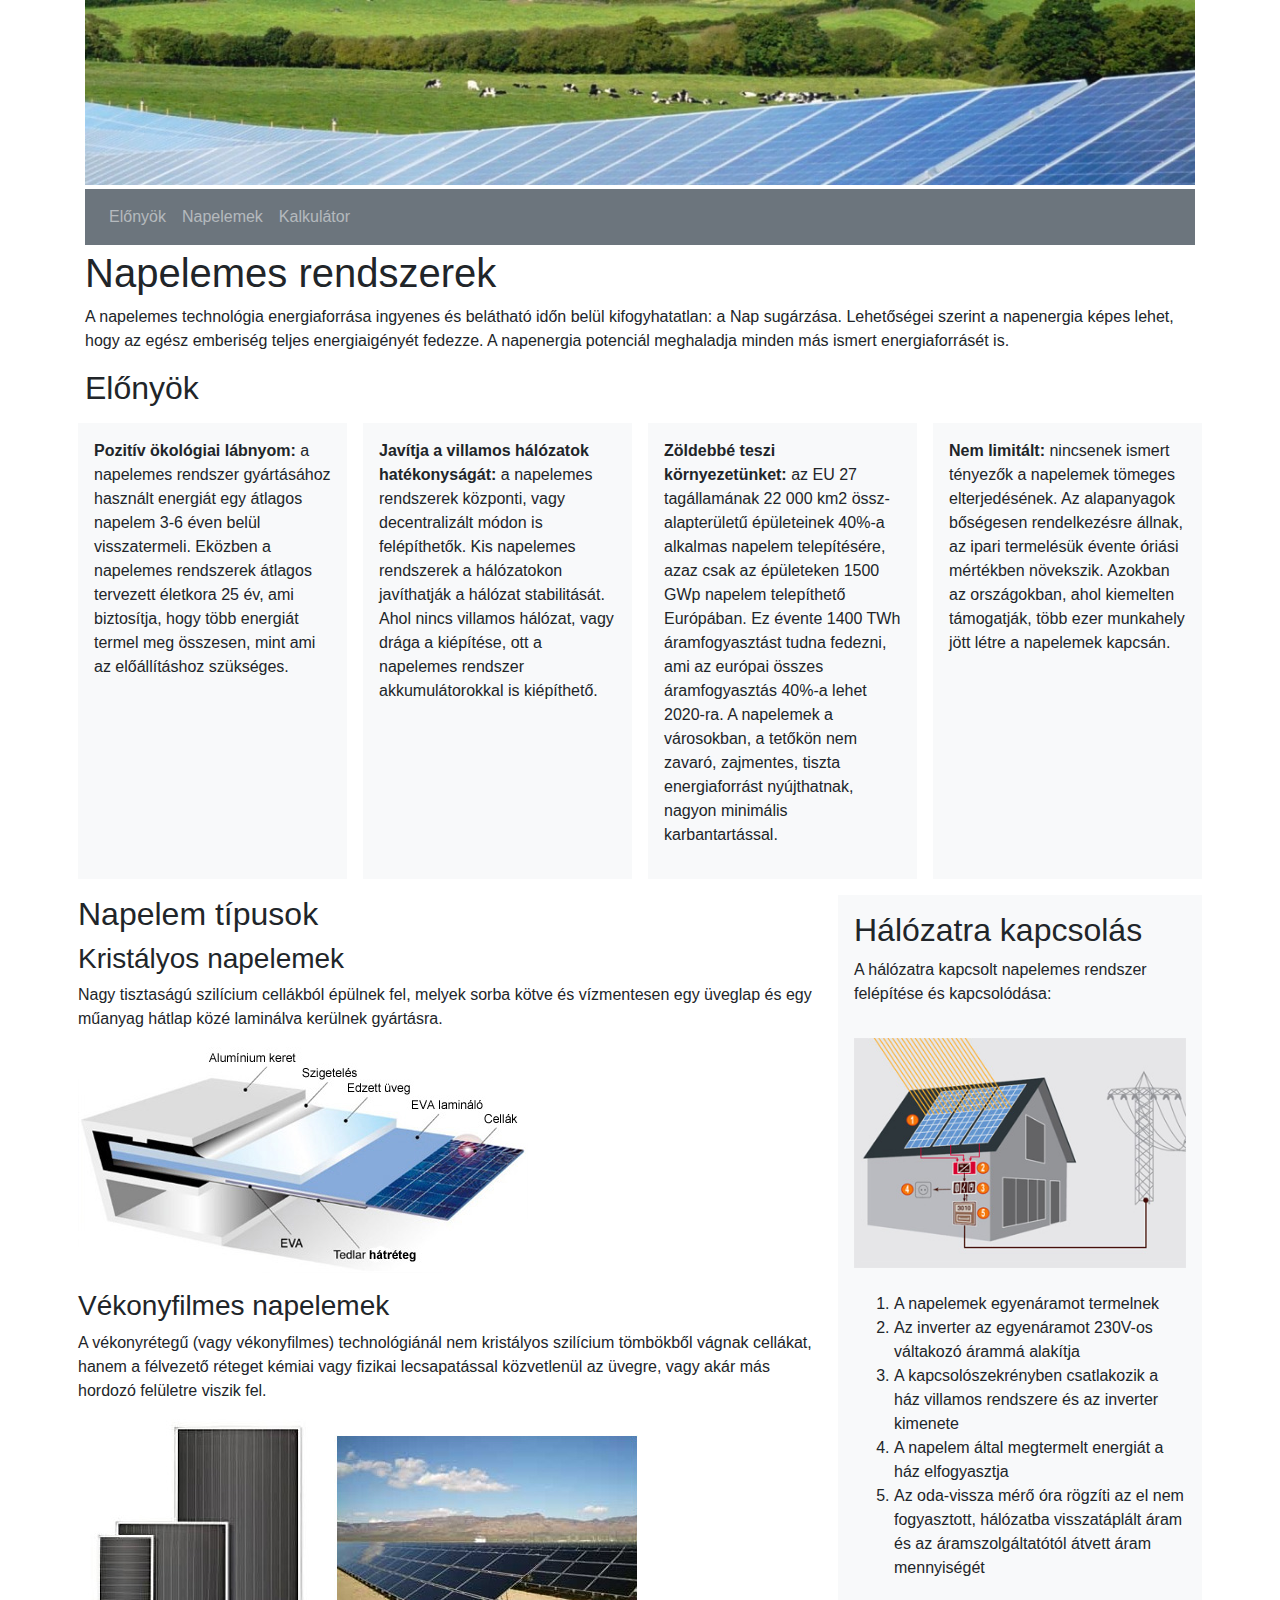
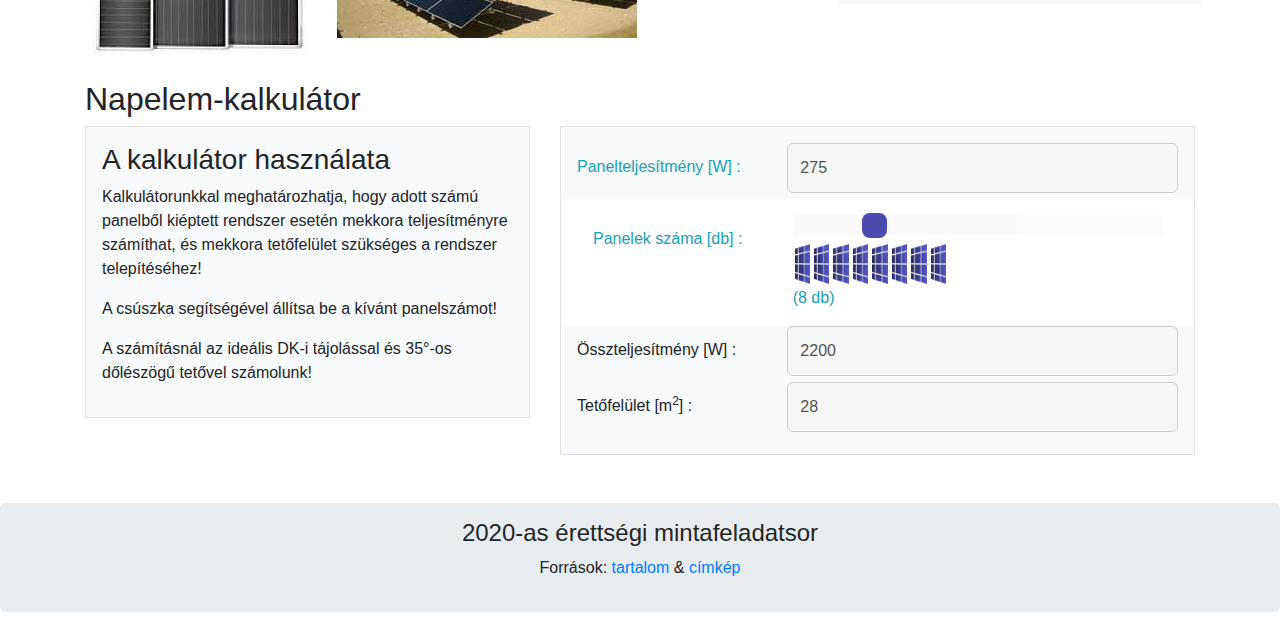
<file: web/napelem.html>
<!DOCTYPE html>
<html lang="hu">
<head>
	<meta charset="UTF-8">
	<meta name="viewport" content="width=device-width, initial-scale=1, shrink-to-fit=no">
	<link rel="stylesheet" href="bootstrap.min.css">
	<link rel="stylesheet" href="napelem.css">
	<script src="jquery.min.js"></script>
	<script src="popper.min.js"></script>
	<script src="bootstrap.min.js"></script>
	<script src="napelem.js"></script>
	<title>Napelemes rendszerek</title>
</head>

<body>
	<header class="fejlec">
		<div class="container h-100">
			<img src="fejlec.jpg" alt="Napelemek" class="img-fluid w-100">
		</div>
	</header>

	<div class="container h-100">

		<!-- Navigáció -->
		<nav class="navbar navbar-expand-lg navbar-dark bg-secondary my-1">
			<div class="" id="navbarNav">
				<ul class="navbar-nav text-white">
					<li class="nav-item text-white">
						<a class="nav-link" href="#elonyok">Előnyök</a>
					</li>
					<li class="nav-item">
						<a class="nav-link" href="#napelemek">Napelemek</a>
					</li>
					<li class="nav-item">
						<a class="nav-link" href="#kalkulator">Kalkulátor</a>
					</li>
				</ul>
			</div>
		</nav>

		<!-- Bevezető -->
		<section id="bevezeto">
			<h1>Napelemes rendszerek</h1>
			<p>A napelemes technológia energiaforrása ingyenes és belátható időn belül kifogyhatatlan: a Nap sugárzása. Lehetőségei szerint a napenergia képes lehet, hogy az egész emberiség teljes energiaigényét fedezze. A napenergia potenciál meghaladja minden más ismert energiaforrásét is.</p>
		</section>

		<!-- Előnyök -->
		<section id="elonyok">
			<h2>Előnyök</h2>

			<div class="row">
				<div class="col-12 col-md-3 p-2">
					<div class="p-3 bg-light h-100">
						<p><span class="fk">Pozitív ökológiai lábnyom:</span> a napelemes rendszer gyártásához használt energiát egy átlagos napelem 3-6 éven belül visszatermeli. Eközben a napelemes rendszerek átlagos tervezett életkora 25 év, ami biztosítja, hogy több energiát termel meg összesen, mint ami az előállításhoz szükséges.</p>
					</div>
				</div>
				<div class="col-12 col-md-3 p-2 m">
					<div class="p-3 bg-light h-100">
						<p><span class="fk">Javítja a villamos hálózatok hatékonyságát: </span> a napelemes rendszerek központi, vagy decentralizált módon is felépíthetők. Kis napelemes rendszerek a hálózatokon javíthatják a hálózat stabilitását. Ahol nincs villamos hálózat, vagy drága a kiépítése, ott a napelemes rendszer akkumulátorokkal is kiépíthető.</p>
					</div>
				</div>
				<div class="col-12 col-md-3 p-2">
					<div class="p-3 bg-light h-100">
						<p><span class="fk">Zöldebbé teszi környezetünket:</span> az EU 27 tagállamának 22 000 km2 össz-alapterületű épületeinek 40%-a alkalmas napelem telepítésére, azaz csak az épületeken 1500 GWp napelem telepíthető Európában. Ez évente 1400 TWh áramfogyasztást tudna fedezni, ami az európai összes áramfogyasztás 40%-a lehet 2020-ra. A napelemek a városokban, a tetőkön nem zavaró, zajmentes, tiszta energiaforrást nyújthatnak, nagyon minimális karbantartással.</p>
					</div>
				</div>
				<div class="col-12 col-md-3 p-2">
					<div class="p-3 bg-light h-100">
						<p><span class="fk">Nem limitált: </span> nincsenek ismert tényezők a napelemek tömeges elterjedésének. Az alapanyagok bőségesen rendelkezésre állnak, az ipari termelésük évente óriási mértékben növekszik. Azokban az országokban, ahol kiemelten támogatják, több ezer munkahely jött létre a napelemek kapcsán.</p>
					</div>
				</div>
			</div>
		</section>


		<div class="row">
			<div class="col-12 col-md-8 p-2">
				<!-- Napelemek -->
				<section id="napelemek">
					<h2>Napelem típusok</h2>

					<div>
						<h3>Kristályos napelemek</h3>
						<div>Nagy tisztaságú szilícium cellákból épülnek fel, melyek sorba kötve és vízmentesen egy üveglap és egy műanyag hátlap közé laminálva kerülnek gyártásra.</div>
						<div>
							<img src="struktura.jpg"  alt="Kristályos napelemek"  title="Kristályos napelemek"  class="my-3 w-70"></div>
					    </div>
				    	<div>
						<h3>Vékonyfilmes napelemek</h3>
						<div>A vékonyrétegű (vagy vékonyfilmes) technológiánál nem kristályos szilícium tömbökből vágnak cellákat, hanem a félvezető réteget kémiai vagy fizikai lecsapatással közvetlenül az üvegre, vagy akár más hordozó felületre viszik fel.</div>
						<div>
							<img src="vekonyretegu.jpg" alt="Vékonyfilmes napelemek" title="Vékonyfilmes napelemek"  class="my-3 w-70"></div>
						</div>					
				</section>
			</div>
			<div class="col-12 col-md-4 p-2">
				<!-- Hálózatra kapcsolás  -->
				<section id="halozatraKapcsolas">
					<div class="p-3 bg-light h-100">
					<h2>Hálózatra kapcsolás</h2>
					<p>A hálózatra kapcsolt napelemes rendszer felépítése és kapcsolódása:</p>
					<img src="mukodese.jpg" class="my-3 w-100" alt="Hálózatra kapcsolás" title="Hálózatra kapcsolás">
					<ol class="my-2">
						<li>A napelemek egyenáramot termelnek</li>
						<li>Az inverter az egyenáramot 230V-os váltakozó árammá alakítja</li>
						<li>A kapcsolószekrényben csatlakozik a ház villamos rendszere és az inverter kimenete</li>
						<li>A napelem által megtermelt energiát a ház elfogyasztja</li>
						<li>Az oda-vissza mérő óra rögzíti az el nem fogyasztott, hálózatba visszatáplált áram és az áramszolgáltatótól átvett áram mennyiségét</li>
					</ol>
					</div>
				</section>
			</div>
		</div>

		<!-- Kalkulátor -->
		<section id="kalkulator">
			<h2>Napelem-kalkulátor</h2>
			<div class="row">
				<div class="col-md-5 h-100">
					<div class="border p-3 bg-light">
						<h3>A kalkulátor használata</h3>
						<p>Kalkulátorunkkal meghatározhatja, hogy adott számú panelből kiéptett rendszer esetén mekkora teljesítményre számíthat, és mekkora tetőfelület szükséges a rendszer telepítéséhez!</p>
						<p>A csúszka segítségével állítsa be a kívánt panelszámot!</p>
						<p>A számításnál az ideális DK-i tájolással és 35°-os dőlészögű tetővel számolunk!</p>
					</div>
				</div>
				<div class="col-md-7 h-100">
					<div class="border p-3 bg-light">
						<form>
							<div class="row">
								<div class="col-12 col-md-4 text-info">
									<label for="panelteljesitmeny">Panelteljesítmény [W] : </label>
								</div>
								<div class="col-12 col-md-8">
									<input type="number" id="panelteljesitmeny" value="275" disabled>
								</div>
							</div>
							<div class="row bg-white rounded p-3 text-info">
								<div class="col-12 col-md-4">
									<label for="panelszam">Panelek száma [db] :</label>
								</div>
								<div class="col-12 col-md-8">
									<input type="range" min="2" max="32" value="8" step="2" class="slider bg-light"
										id="panelszam" oninput="panelek(this.value);">
										<div id="panelek"></div>
								</div>
							</div>
							<div class="row">
								<div class="col-12 col-md-4">
									<label for="osszteljesitmeny">Összteljesítmény [W] :</label>
								</div>
								<div class="col-12 col-md-8">
									<div class="slidecontainer">
										<input type="number" id="osszteljesitmeny" disabled>
									</div>
								</div>
							</div>
							<div class="row">
								<div class="col-12 col-md-4">
									<label for="tetofelulet">Tetőfelület [m<sup>2</sup>] :</label>
								</div>
								<div class="col-12 col-md-8">
									<div class="slidecontainer">
										<input type="number" id="tetofelulet" disabled>
									</div>
								</div>
							</div>
						</form>
						<script>
							panelek(8);
						</script>
					</div>
				</div>
			</div>
		</section>
	</div>
	<div class="jumbotron text-center py-3 mt-5">
		<h4>2020-as érettségi mintafeladatsor</h4>
		<p>Források:
			<a href="http://napelem.net/napelemes_rendszer/index.php" target="_blank">tartalom</a>
			&
			<a href="https://cdn.nwmgroups.hu/s/img/i/1707/20170719napenergia-napelemfarm-brit-megujulo.jpg" target="_blank">címkép</a>
		</p>
	</div>
</body>

</html>
</file>
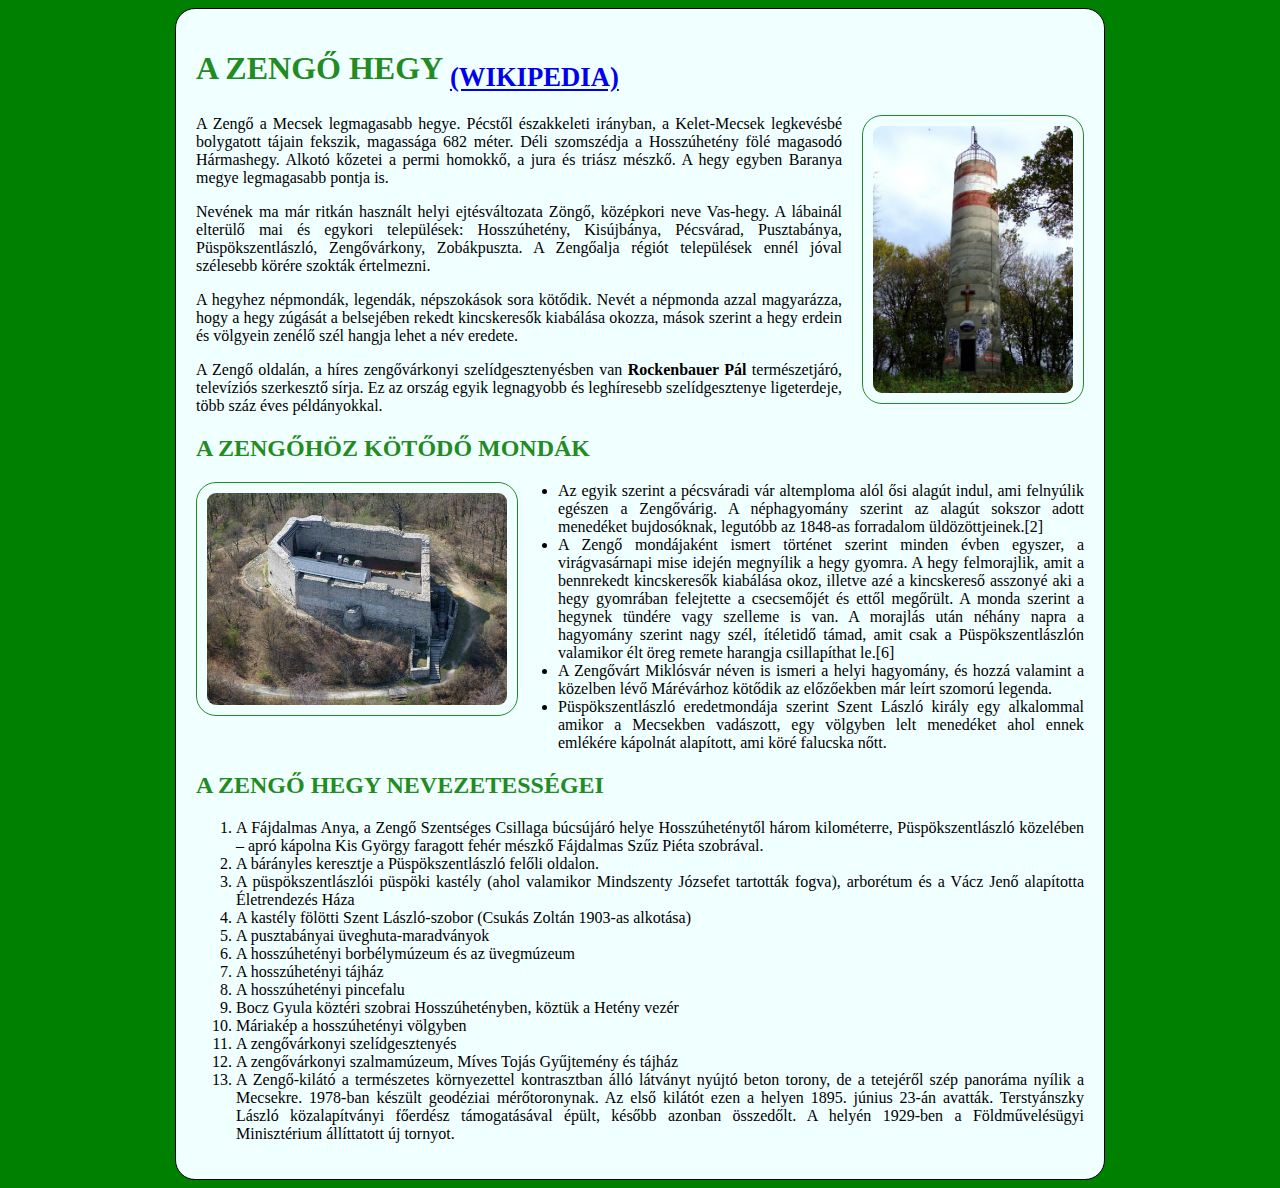
<file: Zengő hegy/Zengő.html>
<!DOCTYPE html>
<!-- saved from url=(0089)https://infojegyzet.hu/vizsgafeladatok/okj-html/szoftverfejleszto-zengo/forras/index.html -->
<html><head><meta http-equiv="Content-Type" content="text/html; charset=UTF-8">
	 <link rel="stylesheet" type="text/css" href="style.css">
	 
	 <title>Zengő</title>
</head>
<body>
    <div id="content">
	<h1>A Zengő hegy <sub><a href="https://hu.wikipedia.org/wiki/Zeng%C5%91_(hegy)" target="blank">(Wikipedia)</a></sub></h1>
	<div><img src="zengokilato.jpg" alt="Kilátó a Zengőn" title="Kilátó a Zengőn" id="imageright">
		<p id="kepszoveg"></p>
	<p>A Zengő a Mecsek legmagasabb hegye. Pécstől északkeleti irányban, a Kelet-Mecsek legkevésbé bolygatott tájain fekszik, magassága 682 méter. Déli szomszédja a Hosszúhetény fölé magasodó Hármashegy. Alkotó kőzetei a permi homokkő, a jura és triász mészkő. A hegy egyben Baranya megye legmagasabb pontja is.</p>

	<p>Nevének ma már ritkán használt helyi ejtésváltozata Zöngő, középkori neve Vas-hegy. A lábainál elterülő mai és egykori települések: Hosszúhetény, Kisújbánya, Pécsvárad, Pusztabánya, Püspökszentlászló, Zengővárkony, Zobákpuszta. A Zengőalja régiót települések ennél jóval szélesebb körére szokták értelmezni.</p>

	<p>A hegyhez népmondák, legendák, népszokások sora kötődik. Nevét a népmonda azzal magyarázza, hogy a hegy zúgását a belsejében rekedt kincskeresők kiabálása okozza, mások szerint a hegy erdein és völgyein zenélő szél hangja lehet a név eredete.</p>

	<p>A Zengő oldalán, a híres zengővárkonyi szelídgesztenyésben van <i></i><b>Rockenbauer Pál</b></i> természetjáró, televíziós szerkesztő sírja. Ez az ország egyik legnagyobb és leghíresebb szelídgesztenye ligeterdeje, több száz éves példányokkal. </p>
	
	</div>
	<h2>A Zengőhöz kötődő mondák</h2>
	<div><img src="marevar.jpg" alt="Máré vára" title="Máré vára" id="imageleft">
		<p id="kepszoveg"></p>
	</div>
	<ul><li>Az egyik szerint a pécsváradi vár altemploma alól ősi alagút indul, ami felnyúlik egészen a Zengővárig. A néphagyomány szerint az alagút sokszor adott menedéket bujdosóknak, legutóbb az 1848-as forradalom üldözöttjeinek.[2]
	</li>
	<li>A Zengő mondájaként ismert történet szerint minden évben egyszer, a virágvasárnapi mise idején megnyílik a hegy gyomra. A hegy felmorajlik, amit a bennrekedt kincskeresők kiabálása okoz, illetve azé a kincskereső asszonyé aki a hegy gyomrában felejtette a csecsemőjét és ettől megőrült. A monda szerint a hegynek tündére vagy szelleme is van. A morajlás után néhány napra a hagyomány szerint nagy szél, ítéletidő támad, amit csak a Püspökszentlászlón valamikor élt öreg remete harangja csillapíthat le.[6]</li>
	<li>A Zengővárt Miklósvár néven is ismeri a helyi hagyomány, és hozzá valamint a közelben lévő Márévárhoz kötődik az előzőekben már leírt szomorú legenda.</li>
	<li>Püspökszentlászló eredetmondája szerint Szent László király egy alkalommal amikor a Mecsekben vadászott, egy völgyben lelt menedéket ahol ennek emlékére kápolnát alapított, ami köré falucska nőtt.</li>
</ul>

	<h2>A Zengő hegy nevezetességei</h2>
	<ol>
		<li>A Fájdalmas Anya, a Zengő Szentséges Csillaga búcsújáró helye Hosszúheténytől három kilométerre, Püspökszentlászló közelében – apró kápolna Kis György faragott fehér mészkő Fájdalmas Szűz Piéta szobrával.</li>
		<li>A bárányles keresztje a Püspökszentlászló felőli oldalon.</li>
		<li>A püspökszentlászlói püspöki kastély (ahol valamikor Mindszenty Józsefet tartották fogva), arborétum és a Vácz Jenő alapította Életrendezés Háza</li>
		<li>A kastély fölötti Szent László-szobor (Csukás Zoltán 1903-as alkotása)</li>
		<li>A pusztabányai üveghuta-maradványok</li>
		<li>A hosszúhetényi borbélymúzeum és az üvegmúzeum</li>
		<li>A hosszúhetényi tájház</li>
		<li>A hosszúhetényi pincefalu</li>
		<li>Bocz Gyula köztéri szobrai Hosszúhetényben, köztük a Hetény vezér</li>
		<li>Máriakép a hosszúhetényi völgyben</li>
		<li>A zengővárkonyi szelídgesztenyés</li>
		<li>A zengővárkonyi szalmamúzeum, Míves Tojás Gyűjtemény és tájház</li>
		<li>A Zengő-kilátó a természetes környezettel kontrasztban álló látványt nyújtó beton torony, de a tetejéről szép panoráma nyílik a Mecsekre. 1978-ban készült geodéziai mérőtoronynak. Az első kilátót ezen a helyen 1895. június 23-án avatták. Terstyánszky László közalapítványi főerdész támogatásával épült, később azonban összedőlt. A helyén 1929-ben a Földművelésügyi Minisztérium állíttatott új tornyot.</li>
</ol>
    </div>

</body></html>
</file>
<file: Age-calculator/style.css>
body{
    margin: 0;
    padding: 20px;
    font-family: "Montserrat", sans-serif;
    background-color: #f7f7f7;
}
.container{
    background-color: white;
    box-shadow: 0 0 10 rgba(0, 0, 0, .2);
    padding: 20px;
    max-width: 600px;
    margin: 0 auto;
    border-radius: 5px;
    margin-top: 50px;
}
h1{
    font-size: 36px;
    text-align: center;
    margin-top: 0;
    margin-bottom: 20px;
}
.form{
    display: flex;
    flex-direction: column;
    align-items: center;
}
label{
    font-weight: bold;
    margin-bottom: 10px;
}
input{
    padding: 8px;
    border: 1px solid #ccc;
    border-radius: 5px;
    width: 100%;
    max-width: 300px;
}
button{
    background-color: #007bff;
    color: white;
    border: none;
    padding: 10px 20px;
    border-radius: 5px;
    margin-top: 10px;
    cursor: pointer;
    transition: background-color .3s ease;
}
button:hover{
    background-color: #0062cc;
}
#result{
    margin-top: 20px;
    font-size: 24px;
    font-weight: bold;

}
</file>
<file: honfoglalo/honfoglalo.css>
﻿body{
    background-image: url(bg.jpg);
    background-size:cover;
    background-repeat: no-repeat;
    background-color: #333;
    color: white;
    font-family: "Lucida Sans Unicode", "Lucida Grande", sans-serif;
    line-height: 2em;
}
.kor{
    list-style:circle;
}
.romai{
    list-style:upper-roman;
}
.tartalom{
    width: 80%;
    margin: 0 auto;
}
h1{
    color: #FDE55F;
    font-variant: small-caps;
    text-align: center;
    font-size: 3em;
    border-bottom-style: double;
    border-bottom-width: 5px;
    border-bottom-color: #FDE55F;
    padding: 10px;
}
h2,h3,h4{
    color: #FDE55F;
    text-transform: uppercase;
}
#logo{
    width: 40%;
}
.kozepre{
    text-align: center;
}
p{
    text-align: justify;
}
.klanok{
    width: 20%;
    float: right;
}
a{
    text-decoration: none;
    color: #FDE55F;
}
a:hover{
    color: #FDE55F;
}
td, th, table, tr,th, thead,tbody{
    border: 5px solid white;
    border-collapse: collapse;
    margin: auto;
}
th{
    background-color: #FDE55F;
    color: black;
}
</file>
<file: Stellar Seeker/style.css>
body{
    max-width: 100vw;
    overflow-x: hidden;
    background: #232323;
    color: white;
}
.navbar a:hover{
    color: orange;
}
.container, .container-fluid{
    padding: 0;
}

h1{
    font-size: 5vw;
}

h2{
    font-size: 3rem;
}

h1, h2, h3, .eyebrow{
    text-transform: uppercase;
}

@media only screen and (max-width: 768px) {
    h1{
        font-size: 3rem;
    }

    .container{
        padding: 20px;
    }
    h2{
        font-size: 2rem;
    }
}

.eyebrow{
    letter-spacing: 5px;
    color: orange;
    font-weight: bold;
}

*{
    margin: 0px;
    box-sizing: border-box;
    padding: 0px;
}

nav{
    position: absolute !important;
    left: 50%;
    transform: translate(-50%, 0%);
    z-index: 99;
    top: 20px;
    border-radius: 5px;
    padding: 10px !important;

    background: rgba(255, 255, 255, 0);
    box-shadow: 0 4px 30px rgba(0, 0, 0, 0.1);
    backdrop-filter: blur(3px);
    -webkit-backdrop-filter: blur(3px);
    border: 1px solid rgba(255, 255, 255, 0.3);
}

.nav-link{
    color: white;
}

.navbar-brand{
    color: white;
    font-weight: bold;
}

.navbar-toggler{
    filter: invert();
}

img{
    max-width: 100%;
}

#hero{
    display: flex;
    justify-content: center;
    align-items: center;
    background-image: url(image/herobg.jpg);
    min-height: 80%;
    background-size: cover;
}

#hero .row>div{
    display: flex;
    justify-content: center;
    align-items: center;
    flex-direction: column;
}

#hero p{
    max-width: 500px;
}

#results{
    text-align: center;
    padding: 50px 0px;
    background: black;
}

#about{
    background-image: url('image/spaceship.jpg');
    background-position: center;
    background-size: cover;
    min-height: 50vh;
    padding-top:100px ;
    padding-bottom: 100px;
}

#contact{
    padding: 100px 0px;
    background-image: url("image/contact.jpg");
    background-size: cover;
    background-position-y: bottom;
    background-position-x: right;
}

#contact form{
    display: flex;
    flex-direction: column;
}

#contact form input,
#contact form textarea
{
    background: rgba(255, 255, 255, 0.2);
    border: 3px solid white;
}

#contact form label{
    margin-top: 10px;
    color: rgba(255, 255, 255, 0.7);
}

#contact form input[type="submit"]{
    margin-top: 20px;
    background-color: rgba(0, 0, 0, 0.5);
    color: white;
    border: none;
    padding: 10px;
    border: 2px solid white;
}

#helmet-img{
    max-height: 400px;
    display: block;
    margin: auto;
}
#results h5{
    color: #ffffff83;
    text-transform: uppercase;
    font-size: 0.8rem;
}
</file>
<file: 2. feladat/style.css>
body{
    background-image: url(hatter.jpg);
    background-repeat: repeat;
}
nav{
    background-color: #142BF5;
    border-top: 3px solid white;
    border-bottom: 3px solid white;
}
p{
    text-align: justify;
}
h1{
    color: #142BF5;
    text-shadow: 1px 1px gray;
    text-transform: uppercase;
}

#gyoztesimg{
    width: 100%;
}

section{
    border-top: 1px double black;
    padding: 10px 0px;
}

.info{
    background-image: url(cardbackground.jpg);
    border: 2px solid black;
}

table{
    margin: auto;
}
  
td{
    padding: 2px 16px 2px;
    
}

table, th, td{
    border-collapse: collapse;
}

td:first-child{
    font-weight: bold;
}

td:last-child{
    font-style: italic;
}

tr:last-child{
    text-align: center;
}

li{
    margin: 10px;
}                                        

.felsorolas{
    padding: 10px;
}

.felsorolas dt{
    float: left;
}

.lablec{
    background-color: #142BF5;
    color: white;
}
th{
    background-color: #142BF5;
    color: white;
}
table td{
    border: 1px solid #142BF5;
}
.lablec>a{
    color: white;
    font-weight: bold;
}
.lablec a:hover{
    color: rgb(184, 134, 11);
    text-decoration: none;
}
</file>
<file: gitlabor3/styles.css>
body{
    background: url('hatter.jpg') repeat-x #8ea77c;
    font-family: Arial, sans-serif;
    font-size: 14px;
    margin: 20px; 
}
#felso,
#menu,
#kozepso,
#also{
    width: 748px;
    margin-left: auto;
    margin-right: auto;
}
#felso{
    height: 113px;
    background: url('fejlec_cimmel.png') no-repeat;
}
#menu{
    height: 50px;
    border-top: 4px solid #245400;
    background-color: #3a7d09;
}
#kozepso{
    min-height: 300px;
    width: 746px;
    background-color: white;
    border-left: 1px solid #52723b;
    border-right: 1px solid #52723b;

}
#belso{
    padding: 20px;
    text-align: justify;
}

#also{
    height: 26px;
    background: url('lablec.png') no-repeat;
}

#menu li{
    display: inline;
    list-style-type: none;
    padding-right: 30px;
    font-size: 1.2em;
}
#menu a,
#menu a:link,
#menu a:visited{
    text-decoration: none;
    color: white;
    font-weight: bold;
}

#menu a:hover{
    text-decoration: underline;
}

h1{
    font-size: 1.65em;
    text-align: center;
}
h2{
    font-size: 1.2em;
}

.kep{
    float: right;
}

.termek{
    width: 200px;
    float: left;
    margin: 15px;
}

.termek_kep{
    text-align: center;
    padding: 5px;
    border: 3px solid #060;
}
.termek_szoveg{
    font-size: 0.8em;
}

.clear{
    clear: both;
}

fieldset{
    padding: 15px;
    font-weight: bold;
}
fieldset div{
    margin: 20px 0;
}
input[type="text"]{
    width: 300px;
}
</file>
<file: web/napelem.css>
#panelek img {
  height: 40px;
  margin: 2px;
}
.fk{
  font-weight: bold;
}
label {
  padding: 12px 12px 12px 0;
  display: inline-block;
}

input[type=number] {
  width: 100%;
  padding: 12px;
  border: 1px solid #ccc;
  border-radius: 6px;
  resize: vertical;
}

.slidecontainer {
  width: 100%; /* Width of the outside container */
}

.slider {
  -webkit-appearance: none; 
  appearance: none;
  width: 100%; 
  height: 20px;  
  outline: none; 
  opacity: 0.7; 
  -webkit-transition: .2s; 
  transition: opacity .2s;
}

.slider:hover {
  opacity: 1; 
}


.slider::-webkit-slider-thumb {
  -webkit-appearance: none; 
  appearance: none;
  width: 25px; 
  height: 25px; 
  background: darkblue; 
  cursor: pointer;
  border-radius: 8px; 
}

.slider::-moz-range-thumb {
  width: 25px;
  height: 25px;
  background: darkblue; 
  cursor: pointer;
  border-radius: 8px;
}
</file>
<file: Zengő hegy/style.css>
body{
    background-color: green;
}
#content{
	max-width: 888px;
    width: auto;
    margin: 0 auto;
    border: 1px solid black;
    background-color: rgb(240, 255, 255);
    border-radius: 20px;
    padding: 20px;
}
#imageright{
    float: right;
    max-width: 200px;
    width: auto;
	margin-left: 20px;
    border: 1px solid forestgreen;
    padding: 10px;
    border-radius: 20px;
}
#imageleft{
    float: left;
    max-width: 300px;
    width: auto;
	margin-right: 40px;
    margin-bottom: 20px;
    border: 1px solid forestgreen;
    padding: 10px;
    border-radius: 20px;
}
.kepszoveg{
	
}
#kepszoveg>p{
    font-weight: bold;
    font-style: italic;
    text-align: center;
}
h1, h2{
    text-transform: uppercase;
    color: forestgreen;
}
p,li{
    text-align: justify;
}
a:visited{

}
a:hover{
    color: red;
}
</file>
